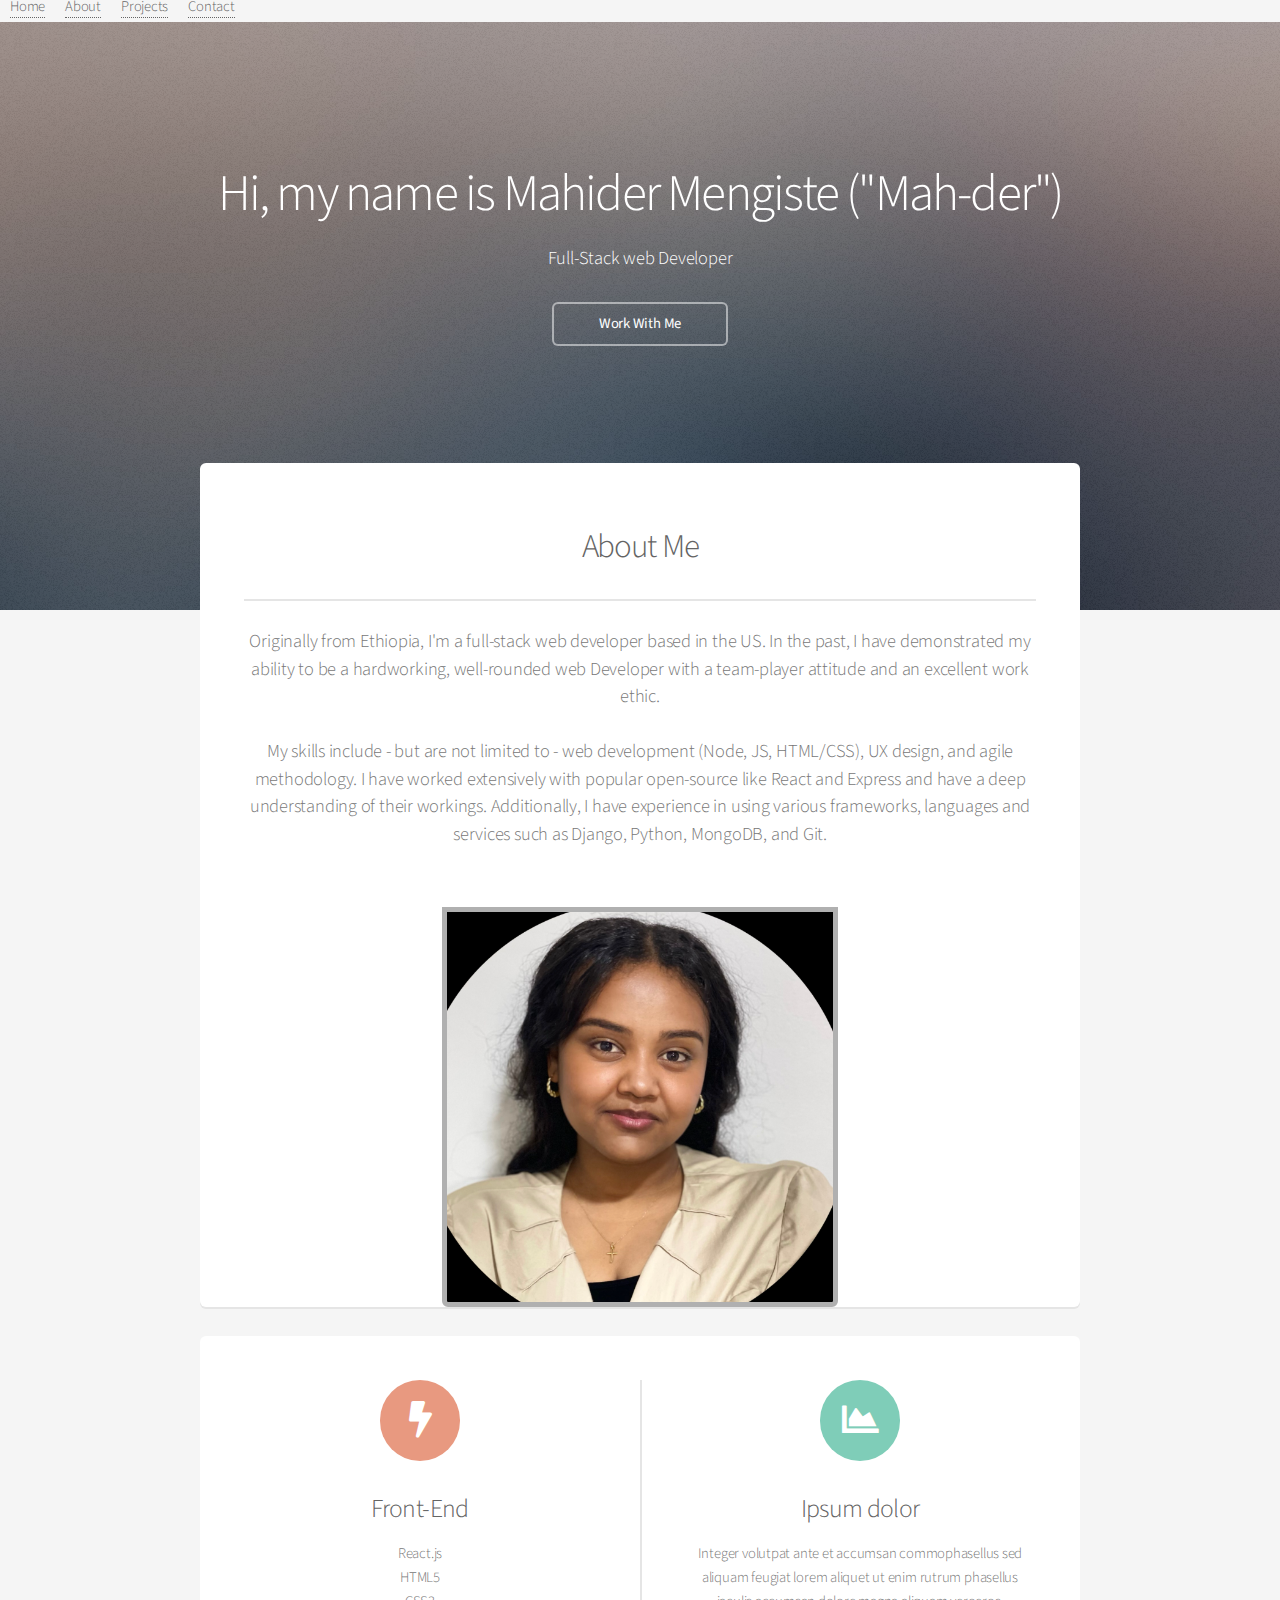
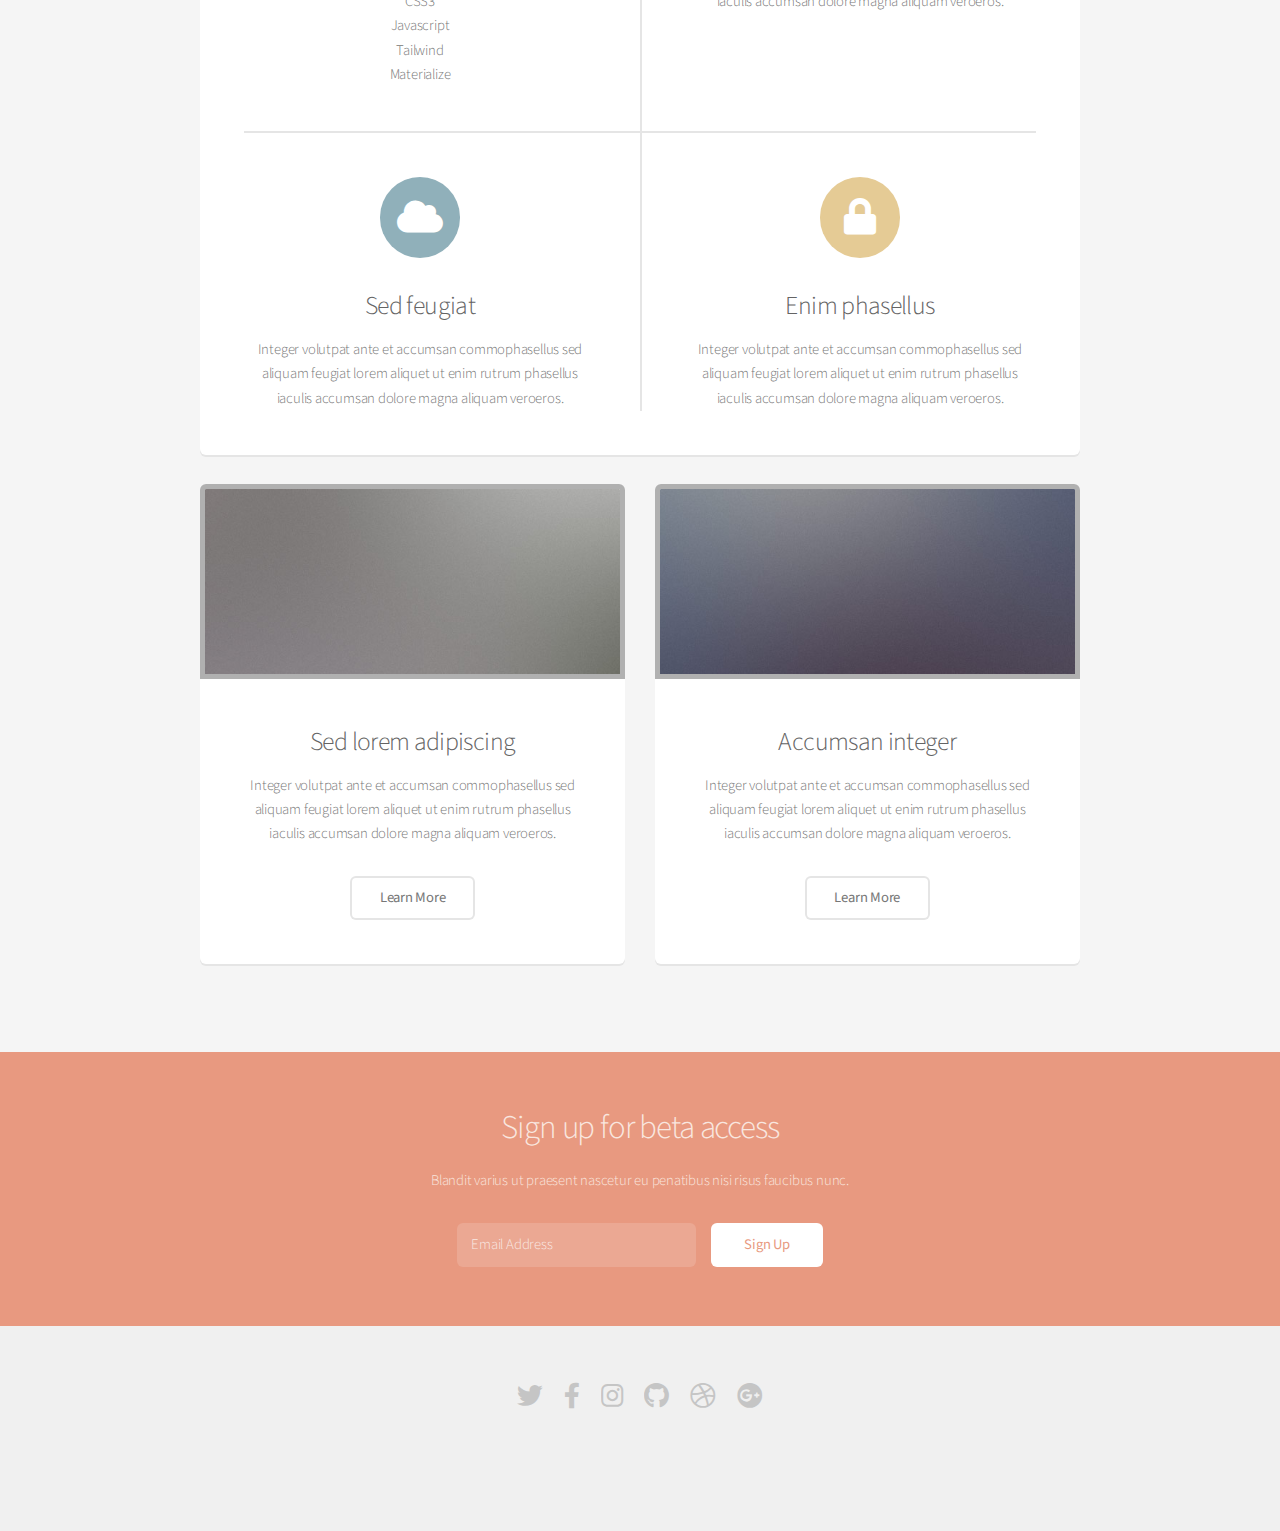
<file: index.html>
<!DOCTYPE HTML>
<html>
	<head>
		<title>Mahider Mengiste | Developer</title>
		<meta charset="utf-8" />
		<meta name="viewport" content="width=device-width, initial-scale=1, user-scalable=no" />
		<link rel="stylesheet" href="assets/css/main.css" />
	</head>
	<body class="landing is-preload">
		<div id="page-wrapper">

			<!-- Header -->
				<header class="header" class="alt">
					<h1><a href="index.html">Home</a></h1>
					<h1><a href="index.html">About</a></h1>
					<h1><a href="index.html">Projects</a></h1>
					<h1><a href="index.html">Contact</a></h1>
					</nav>
				</header>

			<!-- Banner -->
				<section id="banner">
					<h2>Hi, my name is Mahider Mengiste <span>("Mah-der")</span></h2>
					<p>Full-Stack web Developer</p>
						<h1><a href="#" class="button">Work With Me</a></h1>
				</section>

			<!-- Main -->
				<section id="main" class="container">

					<section class="box special">
						<header class="major">
							<h2>About Me</h2>
							<p>Originally from Ethiopia, I'm a full-stack web developer based in the US. In the past, I have demonstrated my ability to be a hardworking, well-rounded web Developer with a team-player attitude and an excellent work ethic. 
								<br />
								<br />
								My skills include - but are not limited to - web development (Node, JS, HTML/CSS), UX design, and agile methodology. I have worked extensively with popular open-source like React and Express and have a deep understanding of their workings. Additionally, I have experience in using various frameworks, languages and services such as Django, Python, MongoDB, and Git.
							</p>
						</header>
						<span class="image featured"><img src="images/Portfolio pic.png" alt="photo of Mahider Mengiste"/></span>
					</section>

					<section class="box special features">
						<div class="features-row">
							<section>
								<span class="icon solid major fa-bolt accent2"></span>
								<h3>Front-End</h3>
								<p>React.js
								<br/>
								HTML5
								<br/>
								CSS3
								<br/>
								Javascript
								<br/>
								Tailwind
								<br>
								Materialize
								</p>
							</section>
							<section>
								<span class="icon solid major fa-chart-area accent3"></span>
								<h3>Ipsum dolor</h3>
								<p>Integer volutpat ante et accumsan commophasellus sed aliquam feugiat lorem aliquet ut enim rutrum phasellus iaculis accumsan dolore magna aliquam veroeros.</p>
							</section>
						</div>
						<div class="features-row">
							<section>
								<span class="icon solid major fa-cloud accent4"></span>
								<h3>Sed feugiat</h3>
								<p>Integer volutpat ante et accumsan commophasellus sed aliquam feugiat lorem aliquet ut enim rutrum phasellus iaculis accumsan dolore magna aliquam veroeros.</p>
							</section>
							<section>
								<span class="icon solid major fa-lock accent5"></span>
								<h3>Enim phasellus</h3>
								<p>Integer volutpat ante et accumsan commophasellus sed aliquam feugiat lorem aliquet ut enim rutrum phasellus iaculis accumsan dolore magna aliquam veroeros.</p>
							</section>
						</div>
					</section>

					<div class="row">
						<div class="col-6 col-12-narrower">

							<section class="box special">
								<span class="image featured"><img src="images/pic02.jpg" alt="" /></span>
								<h3>Sed lorem adipiscing</h3>
								<p>Integer volutpat ante et accumsan commophasellus sed aliquam feugiat lorem aliquet ut enim rutrum phasellus iaculis accumsan dolore magna aliquam veroeros.</p>
								<ul class="actions special">
									<li><a href="#" class="button alt">Learn More</a></li>
								</ul>
							</section>

						</div>
						<div class="col-6 col-12-narrower">

							<section class="box special">
								<span class="image featured"><img src="images/pic03.jpg" alt="" /></span>
								<h3>Accumsan integer</h3>
								<p>Integer volutpat ante et accumsan commophasellus sed aliquam feugiat lorem aliquet ut enim rutrum phasellus iaculis accumsan dolore magna aliquam veroeros.</p>
								<ul class="actions special">
									<li><a href="#" class="button alt">Learn More</a></li>
								</ul>
							</section>

						</div>
					</div>

				</section>

			<!-- CTA -->
				<section id="cta">

					<h2>Sign up for beta access</h2>
					<p>Blandit varius ut praesent nascetur eu penatibus nisi risus faucibus nunc.</p>

					<form>
						<div class="row gtr-50 gtr-uniform">
							<div class="col-8 col-12-mobilep">
								<input type="email" name="email" id="email" placeholder="Email Address" />
							</div>
							<div class="col-4 col-12-mobilep">
								<input type="submit" value="Sign Up" class="fit" />
							</div>
						</div>
					</form>

				</section>

			<!-- Footer -->
				<footer id="footer">
					<ul class="icons">
						<li><a href="#" class="icon brands fa-twitter"><span class="label">Twitter</span></a></li>
						<li><a href="#" class="icon brands fa-facebook-f"><span class="label">Facebook</span></a></li>
						<li><a href="#" class="icon brands fa-instagram"><span class="label">Instagram</span></a></li>
						<li><a href="#" class="icon brands fa-github"><span class="label">Github</span></a></li>
						<li><a href="#" class="icon brands fa-dribbble"><span class="label">Dribbble</span></a></li>
						<li><a href="#" class="icon brands fa-google-plus"><span class="label">Google+</span></a></li>
					</ul>
				</footer>

		</div>

		<!-- Scripts -->
			<script src="assets/js/jquery.min.js"></script>
			<script src="assets/js/jquery.dropotron.min.js"></script>
			<script src="assets/js/jquery.scrollex.min.js"></script>
			<script src="assets/js/browser.min.js"></script>
			<script src="assets/js/breakpoints.min.js"></script>
			<script src="assets/js/util.js"></script>
			<script src="assets/js/main.js"></script>

	</body>
</html>
</file>
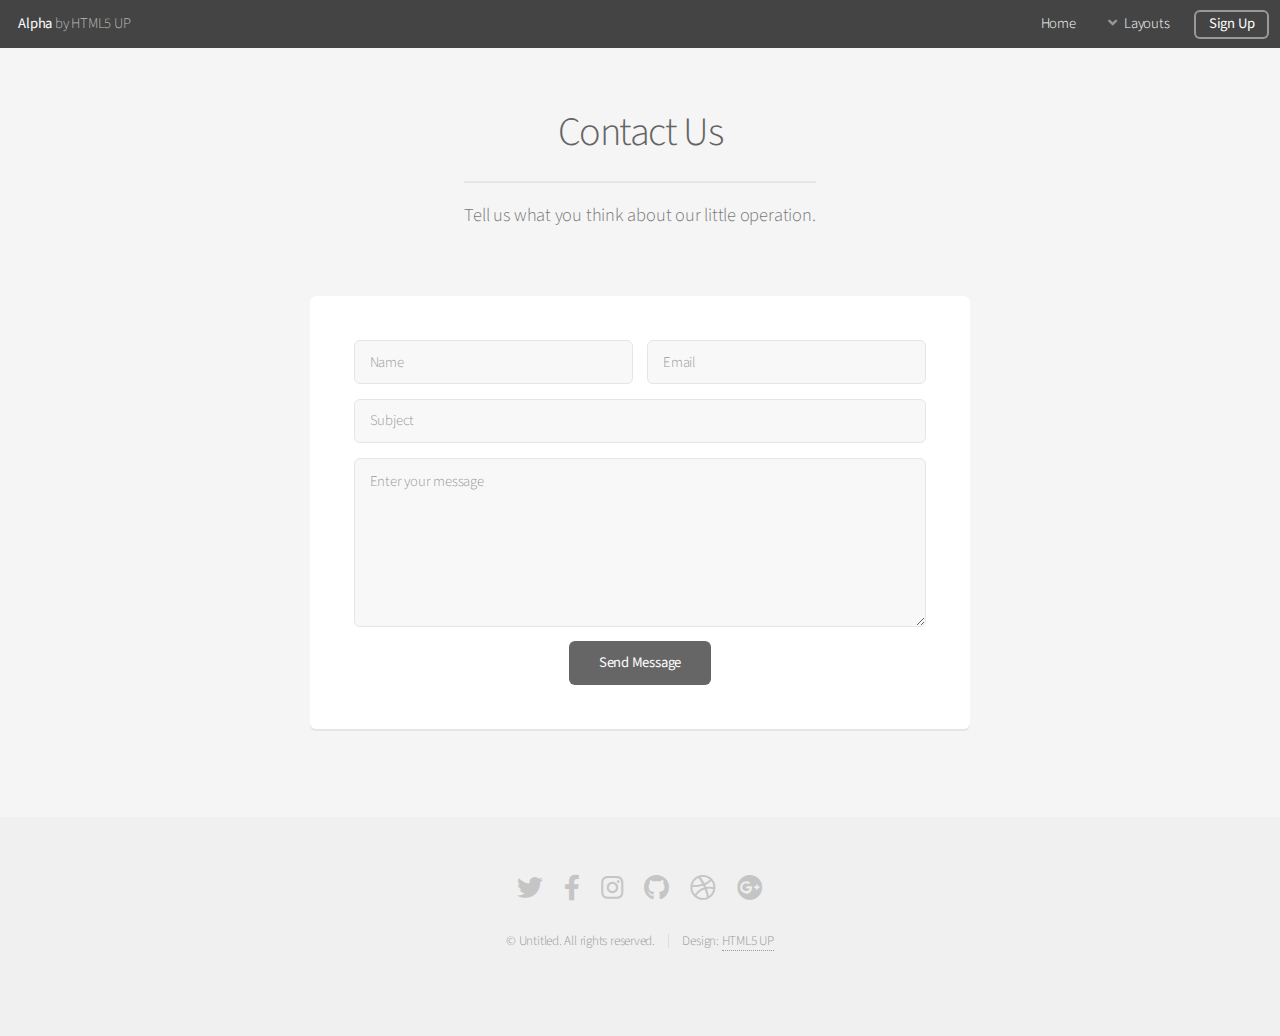
<file: contact.html>
<!DOCTYPE HTML>
<!--
	Mahider Mengiste portfolio
	html5up.net | @ajlkn
	Free for personal and commercial use under the CCA 3.0 license (html5up.net/license)
-->
<html>
	<head>
		<title>Contact - Mahider Mengiste portfolio</title>
		<meta charset="utf-8" />
		<meta name="viewport" content="width=device-width, initial-scale=1, user-scalable=no" />
		<link rel="stylesheet" href="assets/css/main.css" />
	</head>
	<body class="is-preload">
		<div id="page-wrapper">

			<!-- Header -->
				<header id="header">
					<h1><a href="index.html">Alpha</a> by HTML5 UP</h1>
					<nav id="nav">
						<ul>
							<li><a href="index.html">Home</a></li>
							<li>
								<a href="#" class="icon solid fa-angle-down">Layouts</a>
								<ul>
									<li><a href="generic.html">Generic</a></li>
									<li><a href="contact.html">Contact</a></li>
									<li><a href="elements.html">Elements</a></li>
									<li>
										<a href="#">Submenu</a>
										<ul>
											<li><a href="#">Option One</a></li>
											<li><a href="#">Option Two</a></li>
											<li><a href="#">Option Three</a></li>
											<li><a href="#">Option Four</a></li>
										</ul>
									</li>
								</ul>
							</li>
							<li><a href="#" class="button">Sign Up</a></li>
						</ul>
					</nav>
				</header>

			<!-- Main -->
				<section id="main" class="container medium">
					<header>
						<h2>Contact Us</h2>
						<p>Tell us what you think about our little operation.</p>
					</header>
					<div class="box">
						<form method="post" action="#">
							<div class="row gtr-50 gtr-uniform">
								<div class="col-6 col-12-mobilep">
									<input type="text" name="name" id="name" value="" placeholder="Name" />
								</div>
								<div class="col-6 col-12-mobilep">
									<input type="email" name="email" id="email" value="" placeholder="Email" />
								</div>
								<div class="col-12">
									<input type="text" name="subject" id="subject" value="" placeholder="Subject" />
								</div>
								<div class="col-12">
									<textarea name="message" id="message" placeholder="Enter your message" rows="6"></textarea>
								</div>
								<div class="col-12">
									<ul class="actions special">
										<li><input type="submit" value="Send Message" /></li>
									</ul>
								</div>
							</div>
						</form>
					</div>
				</section>

			<!-- Footer -->
				<footer id="footer">
					<ul class="icons">
						<li><a href="#" class="icon brands fa-twitter"><span class="label">Twitter</span></a></li>
						<li><a href="#" class="icon brands fa-facebook-f"><span class="label">Facebook</span></a></li>
						<li><a href="#" class="icon brands fa-instagram"><span class="label">Instagram</span></a></li>
						<li><a href="#" class="icon brands fa-github"><span class="label">Github</span></a></li>
						<li><a href="#" class="icon brands fa-dribbble"><span class="label">Dribbble</span></a></li>
						<li><a href="#" class="icon brands fa-google-plus"><span class="label">Google+</span></a></li>
					</ul>
					<ul class="copyright">
						<li>&copy; Untitled. All rights reserved.</li><li>Design: <a href="http://html5up.net">HTML5 UP</a></li>
					</ul>
				</footer>

		</div>

		<!-- Scripts -->
			<script src="assets/js/jquery.min.js"></script>
			<script src="assets/js/jquery.dropotron.min.js"></script>
			<script src="assets/js/jquery.scrollex.min.js"></script>
			<script src="assets/js/browser.min.js"></script>
			<script src="assets/js/breakpoints.min.js"></script>
			<script src="assets/js/util.js"></script>
			<script src="assets/js/main.js"></script>

	</body>
</html>
</file>
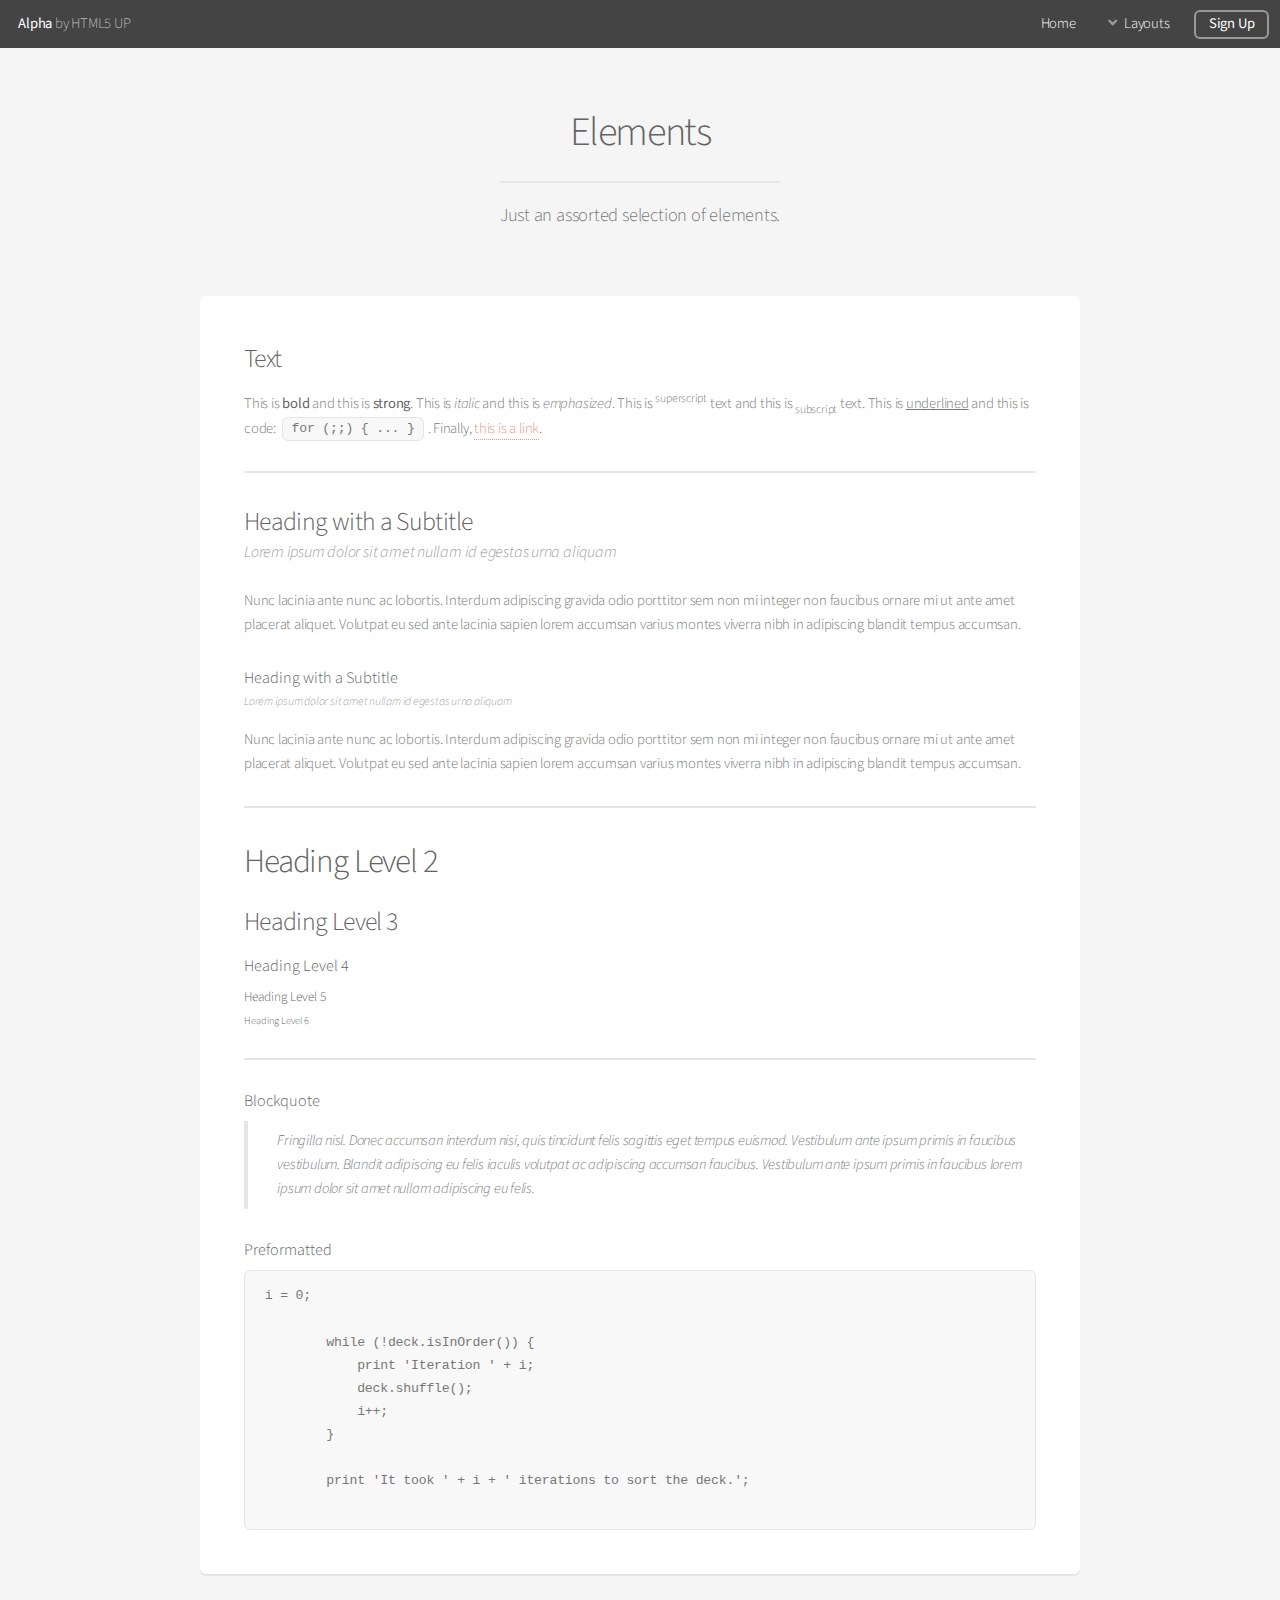
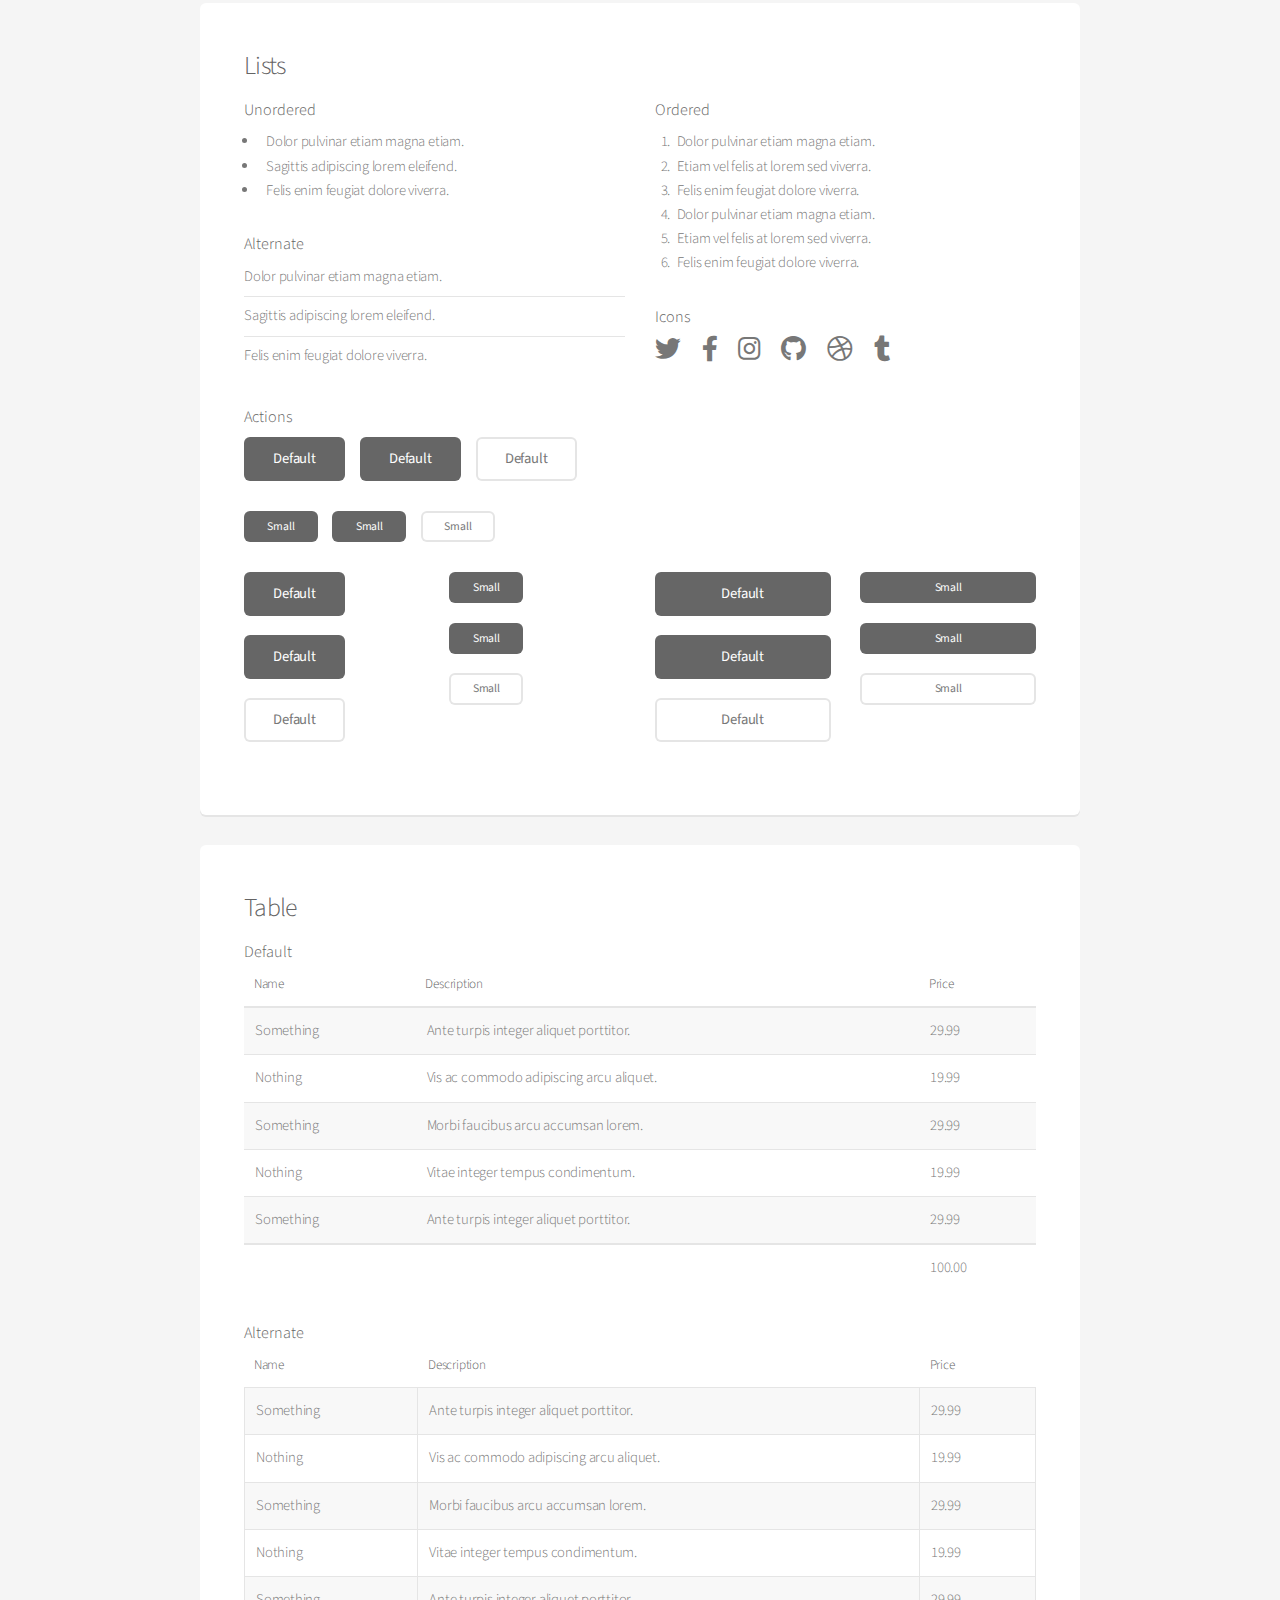
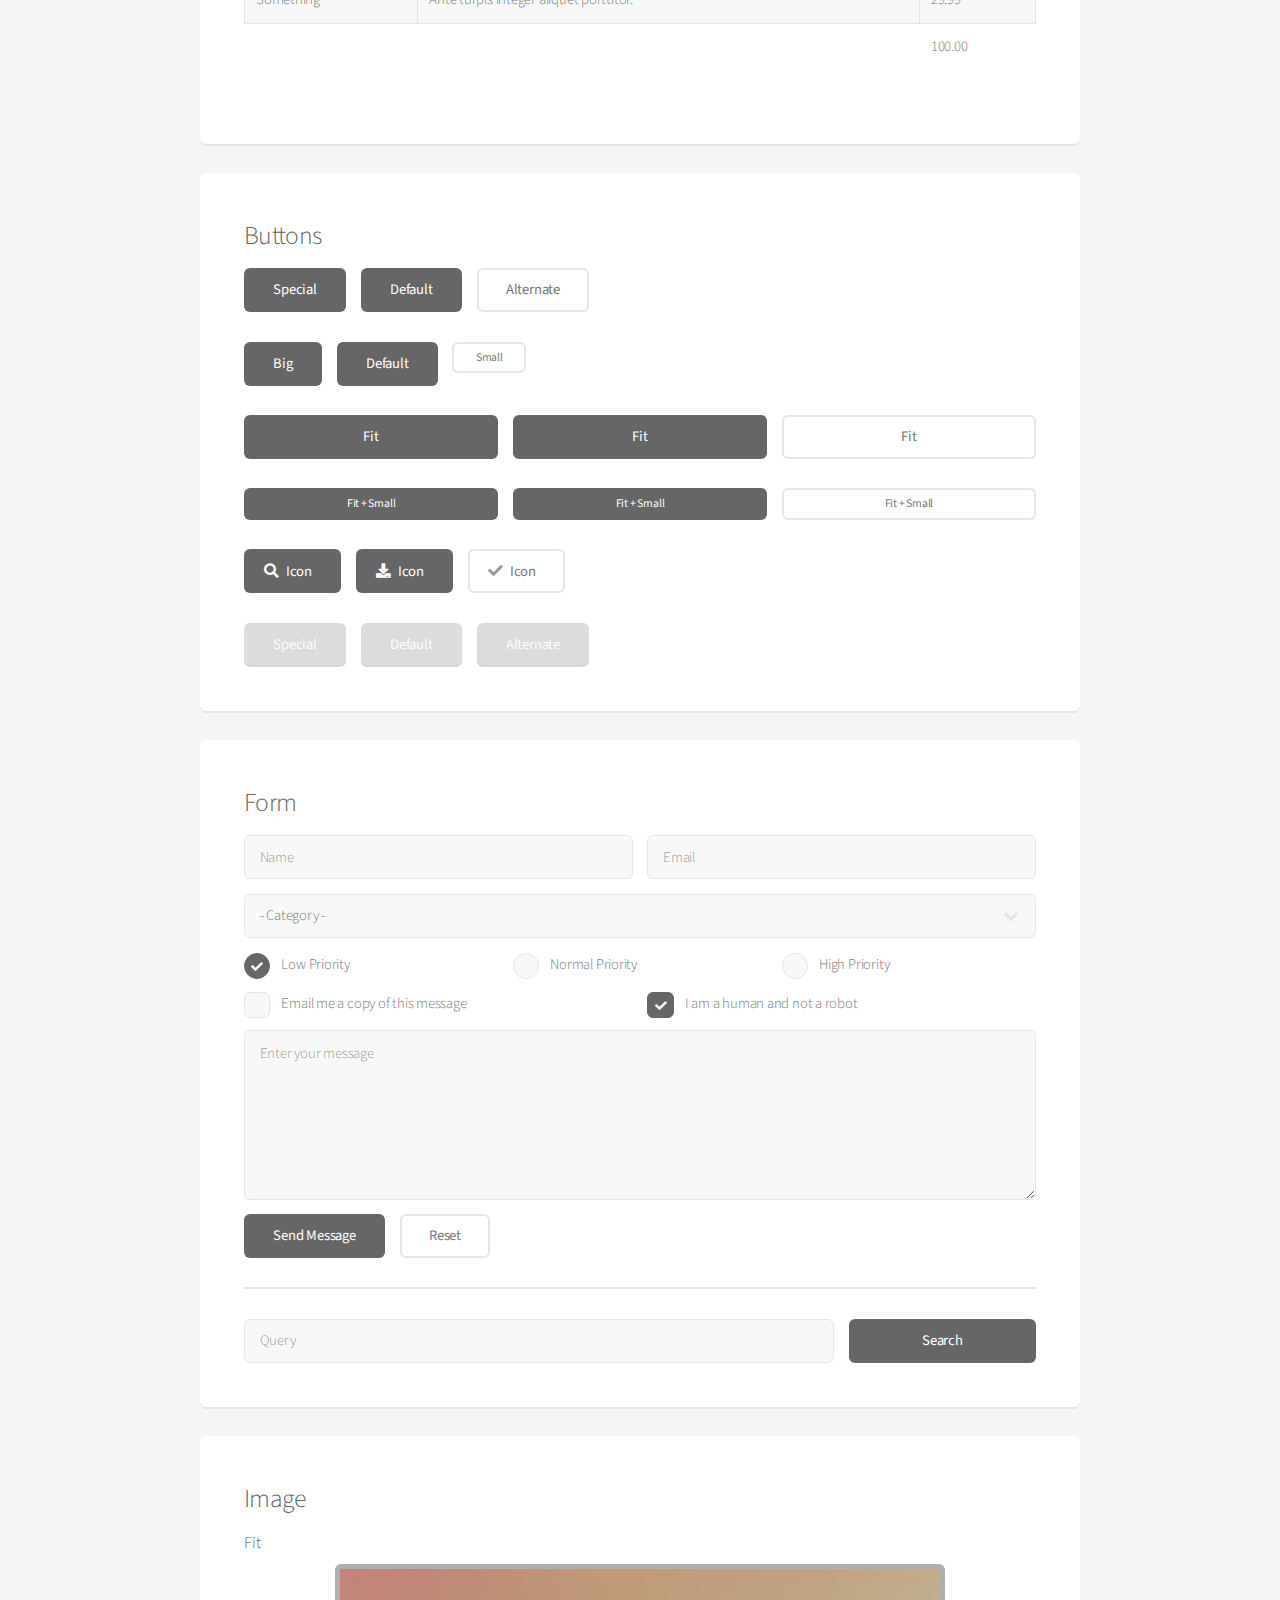
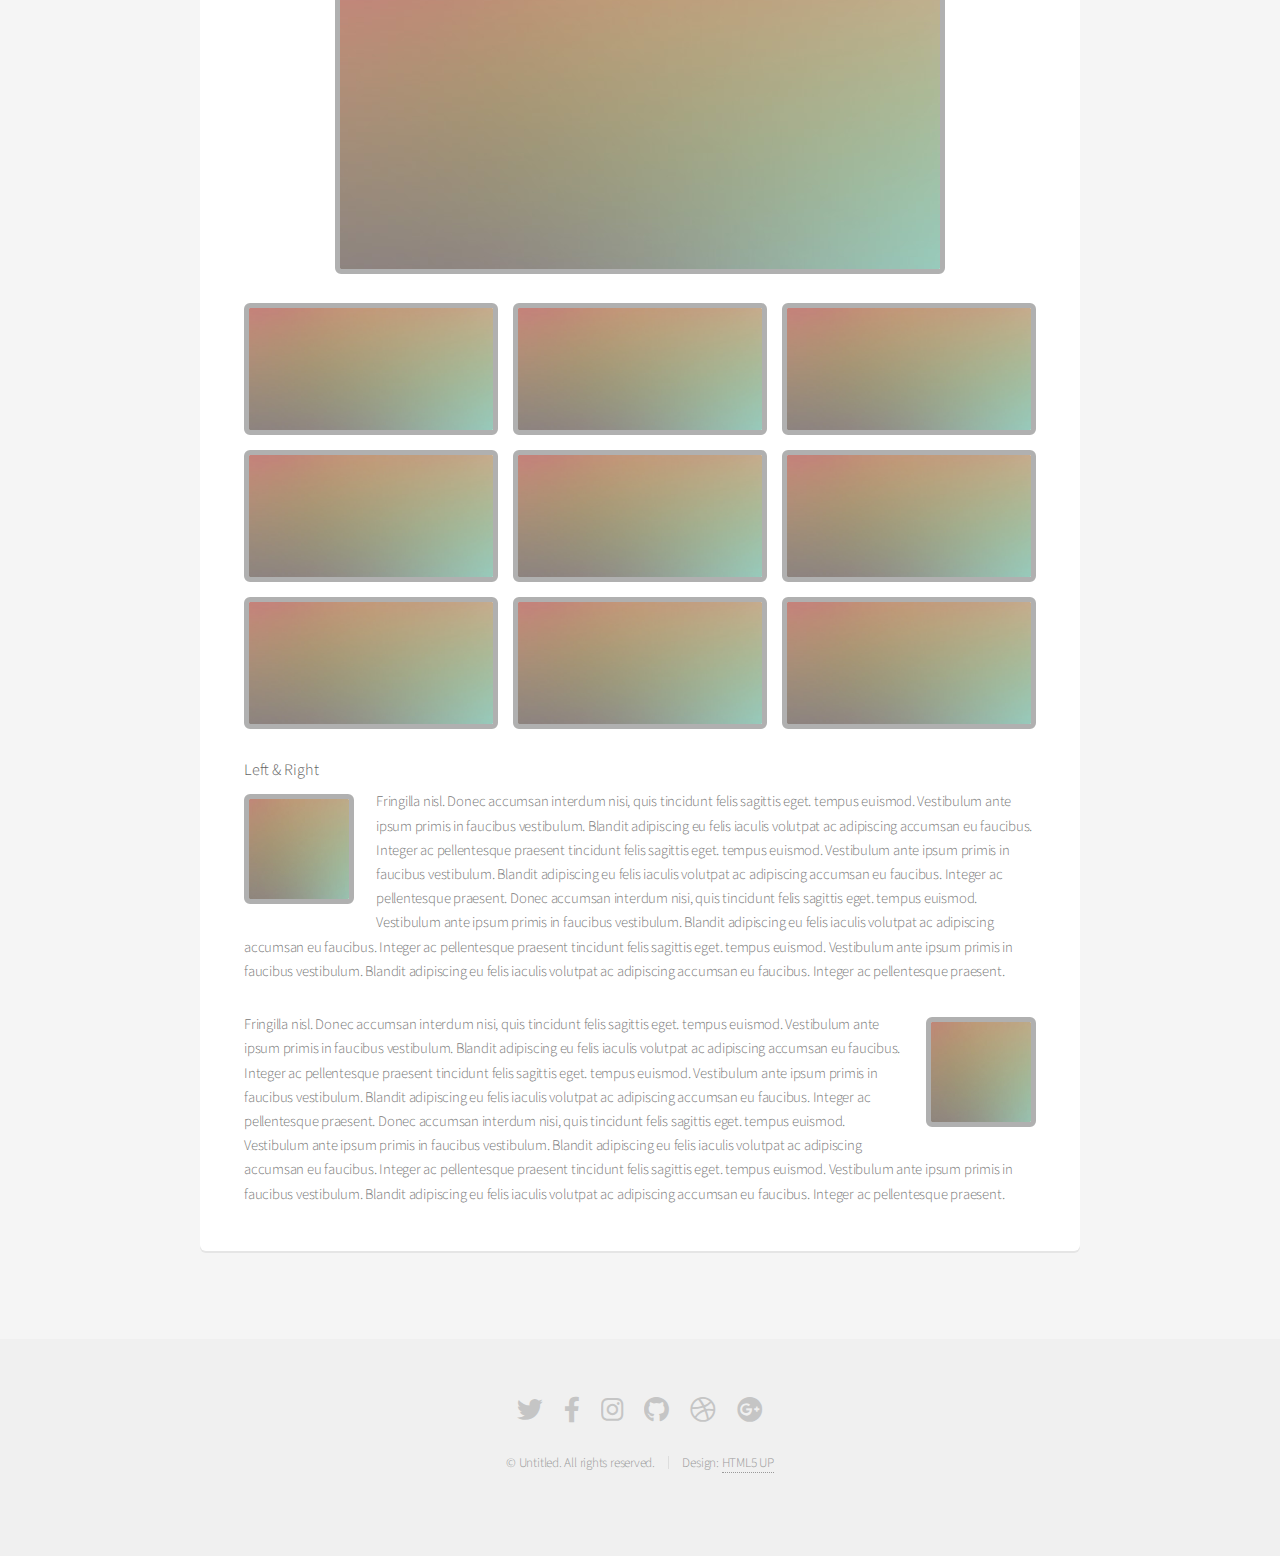
<file: elements.html>
<!DOCTYPE HTML>
<!--
	Mahider Mengiste Portfolio
	html5up.net | @ajlkn
	Free for personal and commercial use under the CCA 3.0 license (html5up.net/license)
-->
<html>
	<head>
		<title>Elements - Mahider Mengiste Portfolio</title>
		<meta charset="utf-8" />
		<meta name="viewport" content="width=device-width, initial-scale=1, user-scalable=no" />
		<link rel="stylesheet" href="assets/css/main.css" />
	</head>
	<body class="is-preload">
		<div id="page-wrapper">

			<!-- Header -->
				<header id="header">
					<h1><a href="index.html">Alpha</a> by HTML5 UP</h1>
					<nav id="nav">
						<ul>
							<li><a href="index.html">Home</a></li>
							<li>
								<a href="#" class="icon solid fa-angle-down">Layouts</a>
								<ul>
									<li><a href="generic.html">Generic</a></li>
									<li><a href="contact.html">Contact</a></li>
									<li><a href="elements.html">Elements</a></li>
									<li>
										<a href="#">Submenu</a>
										<ul>
											<li><a href="#">Option One</a></li>
											<li><a href="#">Option Two</a></li>
											<li><a href="#">Option Three</a></li>
											<li><a href="#">Option Four</a></li>
										</ul>
									</li>
								</ul>
							</li>
							<li><a href="#" class="button">Sign Up</a></li>
						</ul>
					</nav>
				</header>

			<!-- Main -->
				<section id="main" class="container">
					<header>
						<h2>Elements</h2>
						<p>Just an assorted selection of elements.</p>
					</header>
					<div class="row">
						<div class="col-12">

							<!-- Text -->
								<section class="box">
									<h3>Text</h3>
									<p>This is <b>bold</b> and this is <strong>strong</strong>. This is <i>italic</i> and this is <em>emphasized</em>.
									This is <sup>superscript</sup> text and this is <sub>subscript</sub> text.
									This is <u>underlined</u> and this is code: <code>for (;;) { ... }</code>. Finally, <a href="#">this is a link</a>.</p>

									<hr />

									<header>
										<h3>Heading with a Subtitle</h3>
										<p>Lorem ipsum dolor sit amet nullam id egestas urna aliquam</p>
									</header>
									<p>Nunc lacinia ante nunc ac lobortis. Interdum adipiscing gravida odio porttitor sem non mi integer non faucibus ornare mi ut ante amet placerat aliquet. Volutpat eu sed ante lacinia sapien lorem accumsan varius montes viverra nibh in adipiscing blandit tempus accumsan.</p>
									<header>
										<h4>Heading with a Subtitle</h4>
										<p>Lorem ipsum dolor sit amet nullam id egestas urna aliquam</p>
									</header>
									<p>Nunc lacinia ante nunc ac lobortis. Interdum adipiscing gravida odio porttitor sem non mi integer non faucibus ornare mi ut ante amet placerat aliquet. Volutpat eu sed ante lacinia sapien lorem accumsan varius montes viverra nibh in adipiscing blandit tempus accumsan.</p>

									<hr />

									<h2>Heading Level 2</h2>
									<h3>Heading Level 3</h3>
									<h4>Heading Level 4</h4>
									<h5>Heading Level 5</h5>
									<h6>Heading Level 6</h6>

									<hr />

									<h4>Blockquote</h4>
									<blockquote>Fringilla nisl. Donec accumsan interdum nisi, quis tincidunt felis sagittis eget tempus euismod. Vestibulum ante ipsum primis in faucibus vestibulum. Blandit adipiscing eu felis iaculis volutpat ac adipiscing accumsan faucibus. Vestibulum ante ipsum primis in faucibus lorem ipsum dolor sit amet nullam adipiscing eu felis.</blockquote>

									<h4>Preformatted</h4>
									<pre>i = 0;

	while (!deck.isInOrder()) {
	    print 'Iteration ' + i;
	    deck.shuffle();
	    i++;
	}

	print 'It took ' + i + ' iterations to sort the deck.';
	</pre>
								</section>

						</div>
					</div>
					<div class="row">
						<div class="col-12">

							<!-- Lists -->
								<section class="box">
									<h3>Lists</h3>
									<div class="row">
										<div class="col-6 col-12-mobilep">

											<h4>Unordered</h4>
											<ul>
												<li>Dolor pulvinar etiam magna etiam.</li>
												<li>Sagittis adipiscing lorem eleifend.</li>
												<li>Felis enim feugiat dolore viverra.</li>
											</ul>

											<h4>Alternate</h4>
											<ul class="alt">
												<li>Dolor pulvinar etiam magna etiam.</li>
												<li>Sagittis adipiscing lorem eleifend.</li>
												<li>Felis enim feugiat dolore viverra.</li>
											</ul>

										</div>
										<div class="col-6 col-12-mobilep">

											<h4>Ordered</h4>
											<ol>
												<li>Dolor pulvinar etiam magna etiam.</li>
												<li>Etiam vel felis at lorem sed viverra.</li>
												<li>Felis enim feugiat dolore viverra.</li>
												<li>Dolor pulvinar etiam magna etiam.</li>
												<li>Etiam vel felis at lorem sed viverra.</li>
												<li>Felis enim feugiat dolore viverra.</li>
											</ol>

											<h4>Icons</h4>
											<ul class="icons">
												<li><a href="#" class="icon brands fa-twitter"><span class="label">Twitter</span></a></li>
												<li><a href="#" class="icon brands fa-facebook-f"><span class="label">Facebook</span></a></li>
												<li><a href="#" class="icon brands fa-instagram"><span class="label">Instagram</span></a></li>
												<li><a href="#" class="icon brands fa-github"><span class="label">Github</span></a></li>
												<li><a href="#" class="icon brands fa-dribbble"><span class="label">Dribbble</span></a></li>
												<li><a href="#" class="icon brands fa-tumblr"><span class="label">Tumblr</span></a></li>
											</ul>

										</div>
									</div>

									<h4>Actions</h4>
									<ul class="actions">
										<li><a href="#" class="button special">Default</a></li>
										<li><a href="#" class="button">Default</a></li>
										<li><a href="#" class="button alt">Default</a></li>
									</ul>
									<ul class="actions small">
										<li><a href="#" class="button special small">Small</a></li>
										<li><a href="#" class="button small">Small</a></li>
										<li><a href="#" class="button alt small">Small</a></li>
									</ul>
									<div class="row">
										<div class="col-3 col-6-narrower col-12-mobilep">
											<ul class="actions stacked">
												<li><a href="#" class="button special">Default</a></li>
												<li><a href="#" class="button">Default</a></li>
												<li><a href="#" class="button alt">Default</a></li>
											</ul>
										</div>
										<div class="col-3 col-6-narrower col-12-mobilep">
											<ul class="actions stacked">
												<li><a href="#" class="button special small">Small</a></li>
												<li><a href="#" class="button small">Small</a></li>
												<li><a href="#" class="button alt small">Small</a></li>
											</ul>
										</div>
										<div class="col-3 col-6-narrower col-12-mobilep">
											<ul class="actions stacked">
												<li><a href="#" class="button special fit">Default</a></li>
												<li><a href="#" class="button fit">Default</a></li>
												<li><a href="#" class="button alt fit">Default</a></li>
											</ul>
										</div>
										<div class="col-3 col-6-narrower col-12-mobilep">
											<ul class="actions stacked">
												<li><a href="#" class="button special small fit">Small</a></li>
												<li><a href="#" class="button small fit">Small</a></li>
												<li><a href="#" class="button alt small fit">Small</a></li>
											</ul>
										</div>
									</div>
								</section>

						</div>
					</div>
					<div class="row">
						<div class="col-12">

							<!-- Table -->
								<section class="box">
									<h3>Table</h3>

									<h4>Default</h4>
									<div class="table-wrapper">
										<table>
											<thead>
												<tr>
													<th>Name</th>
													<th>Description</th>
													<th>Price</th>
												</tr>
											</thead>
											<tbody>
												<tr>
													<td>Something</td>
													<td>Ante turpis integer aliquet porttitor.</td>
													<td>29.99</td>
												</tr>
												<tr>
													<td>Nothing</td>
													<td>Vis ac commodo adipiscing arcu aliquet.</td>
													<td>19.99</td>
												</tr>
												<tr>
													<td>Something</td>
													<td> Morbi faucibus arcu accumsan lorem.</td>
													<td>29.99</td>
												</tr>
												<tr>
													<td>Nothing</td>
													<td>Vitae integer tempus condimentum.</td>
													<td>19.99</td>
												</tr>
												<tr>
													<td>Something</td>
													<td>Ante turpis integer aliquet porttitor.</td>
													<td>29.99</td>
												</tr>
											</tbody>
											<tfoot>
												<tr>
													<td colspan="2"></td>
													<td>100.00</td>
												</tr>
											</tfoot>
										</table>
									</div>

									<h4>Alternate</h4>
									<div class="table-wrapper">
										<table class="alt">
											<thead>
												<tr>
													<th>Name</th>
													<th>Description</th>
													<th>Price</th>
												</tr>
											</thead>
											<tbody>
												<tr>
													<td>Something</td>
													<td>Ante turpis integer aliquet porttitor.</td>
													<td>29.99</td>
												</tr>
												<tr>
													<td>Nothing</td>
													<td>Vis ac commodo adipiscing arcu aliquet.</td>
													<td>19.99</td>
												</tr>
												<tr>
													<td>Something</td>
													<td> Morbi faucibus arcu accumsan lorem.</td>
													<td>29.99</td>
												</tr>
												<tr>
													<td>Nothing</td>
													<td>Vitae integer tempus condimentum.</td>
													<td>19.99</td>
												</tr>
												<tr>
													<td>Something</td>
													<td>Ante turpis integer aliquet porttitor.</td>
													<td>29.99</td>
												</tr>
											</tbody>
											<tfoot>
												<tr>
													<td colspan="2"></td>
													<td>100.00</td>
												</tr>
											</tfoot>
										</table>
									</div>
								</section>

						</div>
					</div>
					<div class="row">
						<div class="col-12">

							<!-- Buttons -->
								<section class="box">
									<h3>Buttons</h3>
									<ul class="actions">
										<li><a href="#" class="button special">Special</a></li>
										<li><a href="#" class="button">Default</a></li>
										<li><a href="#" class="button alt">Alternate</a></li>
									</ul>
									<ul class="actions">
										<li><a href="#" class="button special big">Big</a></li>
										<li><a href="#" class="button">Default</a></li>
										<li><a href="#" class="button alt small">Small</a></li>
									</ul>
									<ul class="actions fit">
										<li><a href="#" class="button special fit">Fit</a></li>
										<li><a href="#" class="button fit">Fit</a></li>
										<li><a href="#" class="button alt fit">Fit</a></li>
									</ul>
									<ul class="actions fit small">
										<li><a href="#" class="button special fit small">Fit + Small</a></li>
										<li><a href="#" class="button fit small">Fit + Small</a></li>
										<li><a href="#" class="button alt fit small">Fit + Small</a></li>
									</ul>
									<ul class="actions">
										<li><a href="#" class="button special icon solid fa-search">Icon</a></li>
										<li><a href="#" class="button icon solid fa-download">Icon</a></li>
										<li><a href="#" class="button alt icon solid fa-check">Icon</a></li>
									</ul>
									<ul class="actions">
										<li><span class="button special disabled">Special</span></li>
										<li><span class="button disabled">Default</span></li>
										<li><span class="button alt disabled">Alternate</span></li>
									</ul>
								</section>

						</div>
					</div>
					<div class="row">
						<div class="col-12">

							<!-- Form -->
								<section class="box">
									<h3>Form</h3>
									<form method="post" action="#">
										<div class="row gtr-uniform gtr-50">
											<div class="col-6 col-12-mobilep">
												<input type="text" name="name" id="name" value="" placeholder="Name" />
											</div>
											<div class="col-6 col-12-mobilep">
												<input type="email" name="email" id="email" value="" placeholder="Email" />
											</div>
											<div class="col-12">
												<select name="category" id="category">
													<option value="">- Category -</option>
													<option value="1">Manufacturing</option>
													<option value="1">Shipping</option>
													<option value="1">Administration</option>
													<option value="1">Human Resources</option>
												</select>
											</div>
											<div class="col-4 col-12-narrower">
												<input type="radio" id="priority-low" name="priority" checked>
												<label for="priority-low">Low Priority</label>
											</div>
											<div class="col-4 col-12-narrower">
												<input type="radio" id="priority-normal" name="priority">
												<label for="priority-normal">Normal Priority</label>
											</div>
											<div class="col-4 col-12-narrower">
												<input type="radio" id="priority-high" name="priority">
												<label for="priority-high">High Priority</label>
											</div>
											<div class="col-6 col-12-narrower">
												<input type="checkbox" id="copy" name="copy">
												<label for="copy">Email me a copy of this message</label>
											</div>
											<div class="col-6 col-12-narrower">
												<input type="checkbox" id="human" name="human" checked>
												<label for="human">I am a human and not a robot</label>
											</div>
											<div class="col-12">
												<textarea name="message" id="message" placeholder="Enter your message" rows="6"></textarea>
											</div>
											<div class="col-12">
												<ul class="actions">
													<li><input type="submit" value="Send Message" /></li>
													<li><input type="reset" value="Reset" class="alt" /></li>
												</ul>
											</div>
										</div>
									</form>

									<hr />

									<form method="post" action="#">
										<div class="row gtr-uniform gtr-50">
											<div class="col-9 col-12-mobilep">
												<input type="text" name="query" id="query" value="" placeholder="Query" />
											</div>
											<div class="col-3 col-12-mobilep">
												<input type="submit" value="Search" class="fit" />
											</div>
										</div>
									</form>
								</section>

						</div>
					</div>
					<div class="row">
						<div class="col-12">

							<!-- Image -->
								<section class="box">
									<h3>Image</h3>
									<h4>Fit</h4>
									<span class="image fit"><img src="images/pic04.jpg" alt="" /></span>
									<div class="box alt">
										<div class="row gtr-50 gtr-uniform">
											<div class="col-4"><span class="image fit"><img src="images/pic04.jpg" alt="" /></span></div>
											<div class="col-4"><span class="image fit"><img src="images/pic04.jpg" alt="" /></span></div>
											<div class="col-4"><span class="image fit"><img src="images/pic04.jpg" alt="" /></span></div>
											<div class="col-4"><span class="image fit"><img src="images/pic04.jpg" alt="" /></span></div>
											<div class="col-4"><span class="image fit"><img src="images/pic04.jpg" alt="" /></span></div>
											<div class="col-4"><span class="image fit"><img src="images/pic04.jpg" alt="" /></span></div>
											<div class="col-4"><span class="image fit"><img src="images/pic04.jpg" alt="" /></span></div>
											<div class="col-4"><span class="image fit"><img src="images/pic04.jpg" alt="" /></span></div>
											<div class="col-4"><span class="image fit"><img src="images/pic04.jpg" alt="" /></span></div>
										</div>
									</div>

									<h4>Left &amp; Right</h4>
									<p><span class="image left"><img src="images/pic05.jpg" alt="" /></span>Fringilla nisl. Donec accumsan interdum nisi, quis tincidunt felis sagittis eget. tempus euismod. Vestibulum ante ipsum primis in faucibus vestibulum. Blandit adipiscing eu felis iaculis volutpat ac adipiscing accumsan eu faucibus. Integer ac pellentesque praesent tincidunt felis sagittis eget. tempus euismod. Vestibulum ante ipsum primis in faucibus vestibulum. Blandit adipiscing eu felis iaculis volutpat ac adipiscing accumsan eu faucibus. Integer ac pellentesque praesent. Donec accumsan interdum nisi, quis tincidunt felis sagittis eget. tempus euismod. Vestibulum ante ipsum primis in faucibus vestibulum. Blandit adipiscing eu felis iaculis volutpat ac adipiscing accumsan eu faucibus. Integer ac pellentesque praesent tincidunt felis sagittis eget. tempus euismod. Vestibulum ante ipsum primis in faucibus vestibulum. Blandit adipiscing eu felis iaculis volutpat ac adipiscing accumsan eu faucibus. Integer ac pellentesque praesent.</p>
									<p><span class="image right"><img src="images/pic05.jpg" alt="" /></span>Fringilla nisl. Donec accumsan interdum nisi, quis tincidunt felis sagittis eget. tempus euismod. Vestibulum ante ipsum primis in faucibus vestibulum. Blandit adipiscing eu felis iaculis volutpat ac adipiscing accumsan eu faucibus. Integer ac pellentesque praesent tincidunt felis sagittis eget. tempus euismod. Vestibulum ante ipsum primis in faucibus vestibulum. Blandit adipiscing eu felis iaculis volutpat ac adipiscing accumsan eu faucibus. Integer ac pellentesque praesent. Donec accumsan interdum nisi, quis tincidunt felis sagittis eget. tempus euismod. Vestibulum ante ipsum primis in faucibus vestibulum. Blandit adipiscing eu felis iaculis volutpat ac adipiscing accumsan eu faucibus. Integer ac pellentesque praesent tincidunt felis sagittis eget. tempus euismod. Vestibulum ante ipsum primis in faucibus vestibulum. Blandit adipiscing eu felis iaculis volutpat ac adipiscing accumsan eu faucibus. Integer ac pellentesque praesent.</p>
								</section>

						</div>
					</div>
				</section>

			<!-- Footer -->
				<footer id="footer">
					<ul class="icons">
						<li><a href="#" class="icon brands fa-twitter"><span class="label">Twitter</span></a></li>
						<li><a href="#" class="icon brands fa-facebook-f"><span class="label">Facebook</span></a></li>
						<li><a href="#" class="icon brands fa-instagram"><span class="label">Instagram</span></a></li>
						<li><a href="#" class="icon brands fa-github"><span class="label">Github</span></a></li>
						<li><a href="#" class="icon brands fa-dribbble"><span class="label">Dribbble</span></a></li>
						<li><a href="#" class="icon brands fa-google-plus"><span class="label">Google+</span></a></li>
					</ul>
					<ul class="copyright">
						<li>&copy; Untitled. All rights reserved.</li><li>Design: <a href="http://html5up.net">HTML5 UP</a></li>
					</ul>
				</footer>

		</div>

		<!-- Scripts -->
			<script src="assets/js/jquery.min.js"></script>
			<script src="assets/js/jquery.dropotron.min.js"></script>
			<script src="assets/js/jquery.scrollex.min.js"></script>
			<script src="assets/js/browser.min.js"></script>
			<script src="assets/js/breakpoints.min.js"></script>
			<script src="assets/js/util.js"></script>
			<script src="assets/js/main.js"></script>

	</body>
</html>
</file>
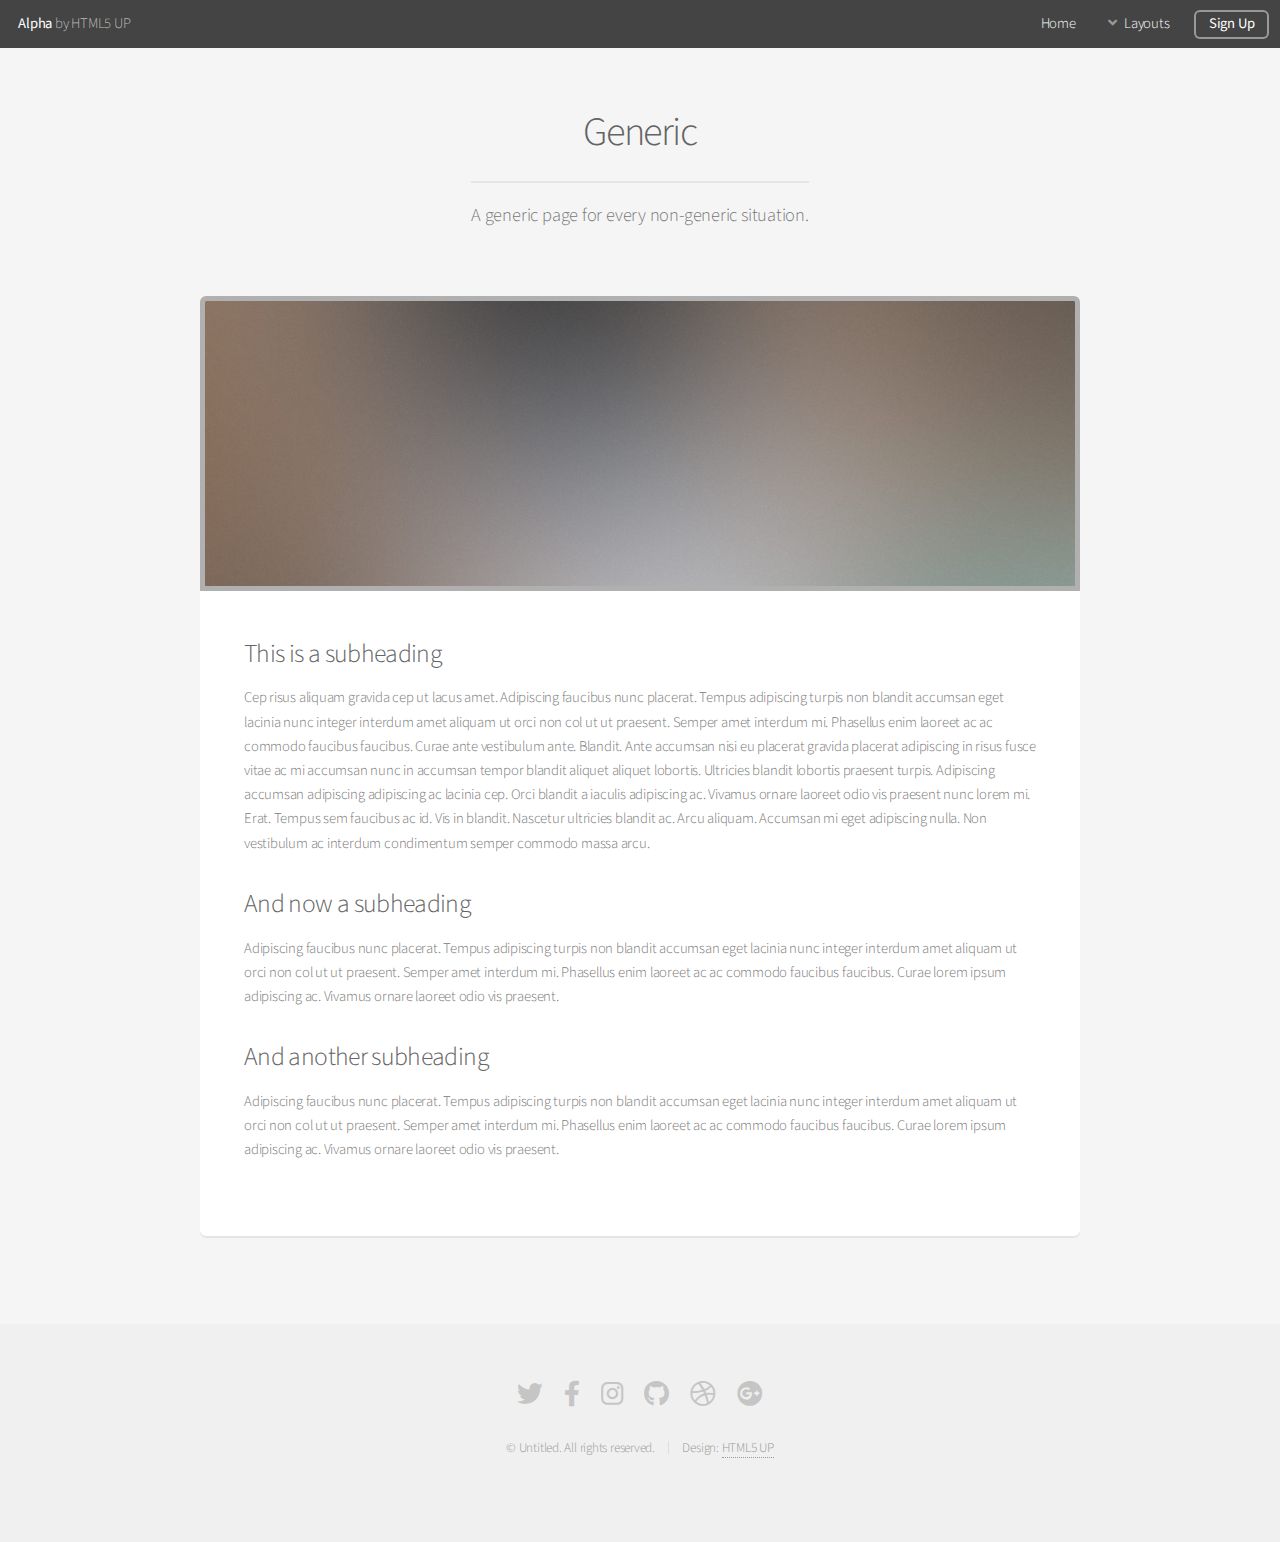
<file: generic.html>
<!DOCTYPE HTML>
<html>
	<head>
		<title>Generic - Mahider Mengiste Portfolio</title>
		<meta charset="utf-8" />
		<meta name="viewport" content="width=device-width, initial-scale=1, user-scalable=no" />
		<link rel="stylesheet" href="assets/css/main.css" />
	</head>
	<body class="is-preload">
		<div id="page-wrapper">

			<!-- Header -->
				<header id="header">
					<h1><a href="index.html">Alpha</a> by HTML5 UP</h1>
					<nav id="nav">
						<ul>
							<li><a href="index.html">Home</a></li>
							<li>
								<a href="#" class="icon solid fa-angle-down">Layouts</a>
								<ul>
									<li><a href="generic.html">Generic</a></li>
									<li><a href="contact.html">Contact</a></li>
									<li><a href="elements.html">Elements</a></li>
									<li>
										<a href="#">Submenu</a>
										<ul>
											<li><a href="#">Option One</a></li>
											<li><a href="#">Option Two</a></li>
											<li><a href="#">Option Three</a></li>
											<li><a href="#">Option Four</a></li>
										</ul>
									</li>
								</ul>
							</li>
							<li><a href="#" class="button">Sign Up</a></li>
						</ul>
					</nav>
				</header>

			<!-- Main -->
				<section id="main" class="container">
					<header>
						<h2>Generic</h2>
						<p>A generic page for every non-generic situation.</p>
					</header>
					<div class="box">
						<span class="image featured"><img src="images/pic01.jpg" alt="" /></span>
						<h3>This is a subheading</h3>
						<p>Cep risus aliquam gravida cep ut lacus amet. Adipiscing faucibus nunc placerat. Tempus adipiscing turpis non blandit accumsan eget lacinia nunc integer interdum amet aliquam ut orci non col ut ut praesent. Semper amet interdum mi. Phasellus enim laoreet ac ac commodo faucibus faucibus. Curae ante vestibulum ante. Blandit. Ante accumsan nisi eu placerat gravida placerat adipiscing in risus fusce vitae ac mi accumsan nunc in accumsan tempor blandit aliquet aliquet lobortis. Ultricies blandit lobortis praesent turpis. Adipiscing accumsan adipiscing adipiscing ac lacinia cep. Orci blandit a iaculis adipiscing ac. Vivamus ornare laoreet odio vis praesent nunc lorem mi. Erat. Tempus sem faucibus ac id. Vis in blandit. Nascetur ultricies blandit ac. Arcu aliquam. Accumsan mi eget adipiscing nulla. Non vestibulum ac interdum condimentum semper commodo massa arcu.</p>
						<div class="row">
							<div class="row-6 row-12-mobilep">
								<h3>And now a subheading</h3>
								<p>Adipiscing faucibus nunc placerat. Tempus adipiscing turpis non blandit accumsan eget lacinia nunc integer interdum amet aliquam ut orci non col ut ut praesent. Semper amet interdum mi. Phasellus enim laoreet ac ac commodo faucibus faucibus. Curae lorem ipsum adipiscing ac. Vivamus ornare laoreet odio vis praesent.</p>
							</div>
							<div class="row-6 row-12-mobilep">
								<h3>And another subheading</h3>
								<p>Adipiscing faucibus nunc placerat. Tempus adipiscing turpis non blandit accumsan eget lacinia nunc integer interdum amet aliquam ut orci non col ut ut praesent. Semper amet interdum mi. Phasellus enim laoreet ac ac commodo faucibus faucibus. Curae lorem ipsum adipiscing ac. Vivamus ornare laoreet odio vis praesent.</p>
							</div>
						</div>
					</div>
				</section>

			<!-- Footer -->
				<footer id="footer">
					<ul class="icons">
						<li><a href="#" class="icon brands fa-twitter"><span class="label">Twitter</span></a></li>
						<li><a href="#" class="icon brands fa-facebook-f"><span class="label">Facebook</span></a></li>
						<li><a href="#" class="icon brands fa-instagram"><span class="label">Instagram</span></a></li>
						<li><a href="#" class="icon brands fa-github"><span class="label">Github</span></a></li>
						<li><a href="#" class="icon brands fa-dribbble"><span class="label">Dribbble</span></a></li>
						<li><a href="#" class="icon brands fa-google-plus"><span class="label">Google+</span></a></li>
					</ul>
					<ul class="copyright">
						<li>&copy; Untitled. All rights reserved.</li><li>Design: <a href="http://html5up.net">HTML5 UP</a></li>
					</ul>
				</footer>

		</div>

		<!-- Scripts -->
			<script src="assets/js/jquery.min.js"></script>
			<script src="assets/js/jquery.dropotron.min.js"></script>
			<script src="assets/js/jquery.scrollex.min.js"></script>
			<script src="assets/js/browser.min.js"></script>
			<script src="assets/js/breakpoints.min.js"></script>
			<script src="assets/js/util.js"></script>
			<script src="assets/js/main.js"></script>

	</body>
</html>
</file>
<file: assets/css/main.css>
@import url("fontawesome-all.min.css");
@import url("https://fonts.googleapis.com/css?family=Source+Sans+Pro:300,400,300italic,400italic");

	html, body, div, span, applet, object,
	iframe, h1, h2, h3, h4, h5, h6, p, blockquote,
	pre, a, abbr, acronym, address, big, cite,
	code, del, dfn, em, img, ins, kbd, q, s, samp,
	small, strike, strong, sub, sup, tt, var, b,
	u, i, center, dl, dt, dd, ol, ul, li, fieldset,
	form, label, legend, table, caption, tbody,
	tfoot, thead, tr, th, td, article, aside,
	canvas, details, embed, figure, figcaption,
	footer, header, hgroup, menu, nav, output, ruby,
	section, summary, time, mark, audio, video {
		margin: 0;
		padding: 0;
		border: 0;
		font-size: 100%;
		font: inherit;
		vertical-align: baseline;
	}

	article, aside, details, figcaption, figure,
	footer, header, hgroup, menu, nav, section {
		display: block;
	}

	body {
		line-height: 1;
	}

	ol, ul {
		list-style: none;
	}

	blockquote, q {
		quotes: none;
	}

		blockquote:before, blockquote:after, q:before, q:after {
			content: '';
			content: none;
		}

	table {
		border-collapse: collapse;
		border-spacing: 0;
	}

	body {
		-webkit-text-size-adjust: none;
	}

	mark {
		background-color: transparent;
		color: inherit;
	}

	input::-moz-focus-inner {
		border: 0;
		padding: 0;
	}

	input, select, textarea {
		-moz-appearance: none;
		-webkit-appearance: none;
		-ms-appearance: none;
		appearance: none;
	}

/* Basic */

	@-ms-viewport {
		width: device-width;
	}

	body {
		-ms-overflow-style: scrollbar;
	}

	@media screen and (max-width: 480px) {

		html, body {
			min-width: 320px;
		}

	}

	html {
		box-sizing: border-box;
	}

	*, *:before, *:after {
		box-sizing: inherit;
	}

	body {
		background: #f5f5f5;
	}

	body, input, select, textarea {
		color: #777;
		font-family: "Source Sans Pro", sans-serif;
		font-size: 16pt;
		font-weight: 300;
		line-height: 1.65em;
		letter-spacing: -0.015em;
	}

	a {
		-moz-transition: color 0.2s ease-in-out, border-bottom-color 0.2s ease-in-out;
		-webkit-transition: color 0.2s ease-in-out, border-bottom-color 0.2s ease-in-out;
		-ms-transition: color 0.2s ease-in-out, border-bottom-color 0.2s ease-in-out;
		transition: color 0.2s ease-in-out, border-bottom-color 0.2s ease-in-out;
		border-bottom: dotted 1px;
		color: #e89980;
		text-decoration: none;
	}

		a:hover {
			border-bottom-color: transparent;
		}

	strong, b {
		color: #646464;
		font-weight: 400;
	}

	em, i {
		font-style: italic;
	}

	p {
		margin: 0 0 2em 0;
	}

	h1, h2, h3, h4, h5, h6 {
		color: #646464;
		font-weight: 300;
		line-height: 1em;
		margin: 0 0 0.5em 0;
	}

		h1 a, h2 a, h3 a, h4 a, h5 a, h6 a {
			color: inherit;
			text-decoration: none;
		}

	h2 {
		font-size: 2.25em;
		line-height: 1.5em;
		letter-spacing: -0.035em;
	}

	h3 {
		font-size: 1.75em;
		line-height: 1.5em;
		letter-spacing: -0.025em;
	}

	h4 {
		font-size: 1.1em;
		line-height: 1.5em;
		letter-spacing: 0;
	}

	h5 {
		font-size: 0.9em;
		line-height: 1.5em;
		letter-spacing: 0;
	}

	h6 {
		font-size: 0.7em;
		line-height: 1.5em;
		letter-spacing: 0;
	}

	sub {
		font-size: 0.8em;
		position: relative;
		top: 0.5em;
	}

	sup {
		font-size: 0.8em;
		position: relative;
		top: -0.5em;
	}

	hr {
		border: 0;
		border-bottom: solid 2px #e5e5e5;
		margin: 2em 0;
	}

		hr.major {
			margin: 3em 0;
		}

	blockquote {
		border-left: solid 4px #e5e5e5;
		font-style: italic;
		margin: 0 0 2em 0;
		padding: 0.5em 0 0.5em 2em;
	}

	pre {
		-webkit-overflow-scrolling: touch;
		background: #f8f8f8;
		border-radius: 6px;
		border: solid 1px #e5e5e5;
		font-family: monospace;
		font-size: 0.9em;
		line-height: 1.75em;
		margin: 0 0 2em 0;
		overflow-x: auto;
		padding: 1em 1.5em;
	}

	code {
		background: #f8f8f8;
		border-radius: 6px;
		border: solid 1px #e5e5e5;
		font-family: monospace;
		font-size: 0.9em;
		margin: 0 0.25em;
		padding: 0.25em 0.65em;
	}

	.align-left {
		text-align: left;
	}

	.align-center {
		text-align: center;
	}

	.align-right {
		text-align: right;
	}

/* Row */

	.row {
		display: flex;
		flex-wrap: wrap;
		box-sizing: border-box;
		align-items: stretch;
	}

		.row > * {
			box-sizing: border-box;
		}

		.row.gtr-uniform > * > :last-child {
			margin-bottom: 0;
		}

		.row.aln-left {
			justify-content: flex-start;
		}

		.row.aln-center {
			justify-content: center;
		}

		.row.aln-right {
			justify-content: flex-end;
		}

		.row.aln-top {
			align-items: flex-start;
		}

		.row.aln-middle {
			align-items: center;
		}

		.row.aln-bottom {
			align-items: flex-end;
		}

		.row > .imp {
			order: -1;
		}

		.row > .col-1 {
			width: 8.33333%;
		}

		.row > .off-1 {
			margin-left: 8.33333%;
		}

		.row > .col-2 {
			width: 16.66667%;
		}

		.row > .off-2 {
			margin-left: 16.66667%;
		}

		.row > .col-3 {
			width: 25%;
		}

		.row > .off-3 {
			margin-left: 25%;
		}

		.row > .col-4 {
			width: 33.33333%;
		}

		.row > .off-4 {
			margin-left: 33.33333%;
		}

		.row > .col-5 {
			width: 41.66667%;
		}

		.row > .off-5 {
			margin-left: 41.66667%;
		}

		.row > .col-6 {
			width: 50%;
		}

		.row > .off-6 {
			margin-left: 50%;
		}

		.row > .col-7 {
			width: 58.33333%;
		}

		.row > .off-7 {
			margin-left: 58.33333%;
		}

		.row > .col-8 {
			width: 66.66667%;
		}

		.row > .off-8 {
			margin-left: 66.66667%;
		}

		.row > .col-9 {
			width: 75%;
		}

		.row > .off-9 {
			margin-left: 75%;
		}

		.row > .col-10 {
			width: 83.33333%;
		}

		.row > .off-10 {
			margin-left: 83.33333%;
		}

		.row > .col-11 {
			width: 91.66667%;
		}

		.row > .off-11 {
			margin-left: 91.66667%;
		}

		.row > .col-12 {
			width: 100%;
		}

		.row > .off-12 {
			margin-left: 100%;
		}

		.row.gtr-0 {
			margin-top: 0;
			margin-left: 0em;
		}

			.row.gtr-0 > * {
				padding: 0 0 0 0em;
			}

			.row.gtr-0.gtr-uniform {
				margin-top: 0em;
			}

				.row.gtr-0.gtr-uniform > * {
					padding-top: 0em;
				}

		.row.gtr-25 {
			margin-top: 0;
			margin-left: -0.5em;
		}

			.row.gtr-25 > * {
				padding: 0 0 0 0.5em;
			}

			.row.gtr-25.gtr-uniform {
				margin-top: -0.5em;
			}

				.row.gtr-25.gtr-uniform > * {
					padding-top: 0.5em;
				}

		.row.gtr-50 {
			margin-top: 0;
			margin-left: -1em;
		}

			.row.gtr-50 > * {
				padding: 0 0 0 1em;
			}

			.row.gtr-50.gtr-uniform {
				margin-top: -1em;
			}

				.row.gtr-50.gtr-uniform > * {
					padding-top: 1em;
				}

		.row {
			margin-top: 0;
			margin-left: -2em;
		}

			.row > * {
				padding: 0 0 0 2em;
			}

			.row.gtr-uniform {
				margin-top: -2em;
			}

				.row.gtr-uniform > * {
					padding-top: 2em;
				}

		.row.gtr-150 {
			margin-top: 0;
			margin-left: -3em;
		}

			.row.gtr-150 > * {
				padding: 0 0 0 3em;
			}

			.row.gtr-150.gtr-uniform {
				margin-top: -3em;
			}

				.row.gtr-150.gtr-uniform > * {
					padding-top: 3em;
				}

		.row.gtr-200 {
			margin-top: 0;
			margin-left: -4em;
		}

			.row.gtr-200 > * {
				padding: 0 0 0 4em;
			}

			.row.gtr-200.gtr-uniform {
				margin-top: -4em;
			}

				.row.gtr-200.gtr-uniform > * {
					padding-top: 4em;
				}

		@media screen and (max-width: 1680px) {

			.row {
				display: flex;
				flex-wrap: wrap;
				box-sizing: border-box;
				align-items: stretch;
			}

				.row > * {
					box-sizing: border-box;
				}

				.row.gtr-uniform > * > :last-child {
					margin-bottom: 0;
				}

				.row.aln-left {
					justify-content: flex-start;
				}

				.row.aln-center {
					justify-content: center;
				}

				.row.aln-right {
					justify-content: flex-end;
				}

				.row.aln-top {
					align-items: flex-start;
				}

				.row.aln-middle {
					align-items: center;
				}

				.row.aln-bottom {
					align-items: flex-end;
				}

				.row > .imp-wide {
					order: -1;
				}

				.row > .col-1-wide {
					width: 8.33333%;
				}

				.row > .off-1-wide {
					margin-left: 8.33333%;
				}

				.row > .col-2-wide {
					width: 16.66667%;
				}

				.row > .off-2-wide {
					margin-left: 16.66667%;
				}

				.row > .col-3-wide {
					width: 25%;
				}

				.row > .off-3-wide {
					margin-left: 25%;
				}

				.row > .col-4-wide {
					width: 33.33333%;
				}

				.row > .off-4-wide {
					margin-left: 33.33333%;
				}

				.row > .col-5-wide {
					width: 41.66667%;
				}

				.row > .off-5-wide {
					margin-left: 41.66667%;
				}

				.row > .col-6-wide {
					width: 50%;
				}

				.row > .off-6-wide {
					margin-left: 50%;
				}

				.row > .col-7-wide {
					width: 58.33333%;
				}

				.row > .off-7-wide {
					margin-left: 58.33333%;
				}

				.row > .col-8-wide {
					width: 66.66667%;
				}

				.row > .off-8-wide {
					margin-left: 66.66667%;
				}

				.row > .col-9-wide {
					width: 75%;
				}

				.row > .off-9-wide {
					margin-left: 75%;
				}

				.row > .col-10-wide {
					width: 83.33333%;
				}

				.row > .off-10-wide {
					margin-left: 83.33333%;
				}

				.row > .col-11-wide {
					width: 91.66667%;
				}

				.row > .off-11-wide {
					margin-left: 91.66667%;
				}

				.row > .col-12-wide {
					width: 100%;
				}

				.row > .off-12-wide {
					margin-left: 100%;
				}

				.row.gtr-0 {
					margin-top: 0;
					margin-left: 0em;
				}

					.row.gtr-0 > * {
						padding: 0 0 0 0em;
					}

					.row.gtr-0.gtr-uniform {
						margin-top: 0em;
					}

						.row.gtr-0.gtr-uniform > * {
							padding-top: 0em;
						}

				.row.gtr-25 {
					margin-top: 0;
					margin-left: -0.5em;
				}

					.row.gtr-25 > * {
						padding: 0 0 0 0.5em;
					}

					.row.gtr-25.gtr-uniform {
						margin-top: -0.5em;
					}

						.row.gtr-25.gtr-uniform > * {
							padding-top: 0.5em;
						}

				.row.gtr-50 {
					margin-top: 0;
					margin-left: -1em;
				}

					.row.gtr-50 > * {
						padding: 0 0 0 1em;
					}

					.row.gtr-50.gtr-uniform {
						margin-top: -1em;
					}

						.row.gtr-50.gtr-uniform > * {
							padding-top: 1em;
						}

				.row {
					margin-top: 0;
					margin-left: -2em;
				}

					.row > * {
						padding: 0 0 0 2em;
					}

					.row.gtr-uniform {
						margin-top: -2em;
					}

						.row.gtr-uniform > * {
							padding-top: 2em;
						}

				.row.gtr-150 {
					margin-top: 0;
					margin-left: -3em;
				}

					.row.gtr-150 > * {
						padding: 0 0 0 3em;
					}

					.row.gtr-150.gtr-uniform {
						margin-top: -3em;
					}

						.row.gtr-150.gtr-uniform > * {
							padding-top: 3em;
						}

				.row.gtr-200 {
					margin-top: 0;
					margin-left: -4em;
				}

					.row.gtr-200 > * {
						padding: 0 0 0 4em;
					}

					.row.gtr-200.gtr-uniform {
						margin-top: -4em;
					}

						.row.gtr-200.gtr-uniform > * {
							padding-top: 4em;
						}

		}

		@media screen and (max-width: 1280px) {

			.row {
				display: flex;
				flex-wrap: wrap;
				box-sizing: border-box;
				align-items: stretch;
			}

				.row > * {
					box-sizing: border-box;
				}

				.row.gtr-uniform > * > :last-child {
					margin-bottom: 0;
				}

				.row.aln-left {
					justify-content: flex-start;
				}

				.row.aln-center {
					justify-content: center;
				}

				.row.aln-right {
					justify-content: flex-end;
				}

				.row.aln-top {
					align-items: flex-start;
				}

				.row.aln-middle {
					align-items: center;
				}

				.row.aln-bottom {
					align-items: flex-end;
				}

				.row > .imp-normal {
					order: -1;
				}

				.row > .col-1-normal {
					width: 8.33333%;
				}

				.row > .off-1-normal {
					margin-left: 8.33333%;
				}

				.row > .col-2-normal {
					width: 16.66667%;
				}

				.row > .off-2-normal {
					margin-left: 16.66667%;
				}

				.row > .col-3-normal {
					width: 25%;
				}

				.row > .off-3-normal {
					margin-left: 25%;
				}

				.row > .col-4-normal {
					width: 33.33333%;
				}

				.row > .off-4-normal {
					margin-left: 33.33333%;
				}

				.row > .col-5-normal {
					width: 41.66667%;
				}

				.row > .off-5-normal {
					margin-left: 41.66667%;
				}

				.row > .col-6-normal {
					width: 50%;
				}

				.row > .off-6-normal {
					margin-left: 50%;
				}

				.row > .col-7-normal {
					width: 58.33333%;
				}

				.row > .off-7-normal {
					margin-left: 58.33333%;
				}

				.row > .col-8-normal {
					width: 66.66667%;
				}

				.row > .off-8-normal {
					margin-left: 66.66667%;
				}

				.row > .col-9-normal {
					width: 75%;
				}

				.row > .off-9-normal {
					margin-left: 75%;
				}

				.row > .col-10-normal {
					width: 83.33333%;
				}

				.row > .off-10-normal {
					margin-left: 83.33333%;
				}

				.row > .col-11-normal {
					width: 91.66667%;
				}

				.row > .off-11-normal {
					margin-left: 91.66667%;
				}

				.row > .col-12-normal {
					width: 100%;
				}

				.row > .off-12-normal {
					margin-left: 100%;
				}

				.row.gtr-0 {
					margin-top: 0;
					margin-left: 0em;
				}

					.row.gtr-0 > * {
						padding: 0 0 0 0em;
					}

					.row.gtr-0.gtr-uniform {
						margin-top: 0em;
					}

						.row.gtr-0.gtr-uniform > * {
							padding-top: 0em;
						}

				.row.gtr-25 {
					margin-top: 0;
					margin-left: -0.5em;
				}

					.row.gtr-25 > * {
						padding: 0 0 0 0.5em;
					}

					.row.gtr-25.gtr-uniform {
						margin-top: -0.5em;
					}

						.row.gtr-25.gtr-uniform > * {
							padding-top: 0.5em;
						}

				.row.gtr-50 {
					margin-top: 0;
					margin-left: -1em;
				}

					.row.gtr-50 > * {
						padding: 0 0 0 1em;
					}

					.row.gtr-50.gtr-uniform {
						margin-top: -1em;
					}

						.row.gtr-50.gtr-uniform > * {
							padding-top: 1em;
						}

				.row {
					margin-top: 0;
					margin-left: -2em;
				}

					.row > * {
						padding: 0 0 0 2em;
					}

					.row.gtr-uniform {
						margin-top: -2em;
					}

						.row.gtr-uniform > * {
							padding-top: 2em;
						}

				.row.gtr-150 {
					margin-top: 0;
					margin-left: -3em;
				}

					.row.gtr-150 > * {
						padding: 0 0 0 3em;
					}

					.row.gtr-150.gtr-uniform {
						margin-top: -3em;
					}

						.row.gtr-150.gtr-uniform > * {
							padding-top: 3em;
						}

				.row.gtr-200 {
					margin-top: 0;
					margin-left: -4em;
				}

					.row.gtr-200 > * {
						padding: 0 0 0 4em;
					}

					.row.gtr-200.gtr-uniform {
						margin-top: -4em;
					}

						.row.gtr-200.gtr-uniform > * {
							padding-top: 4em;
						}

		}

		@media screen and (max-width: 980px) {

			.row {
				display: flex;
				flex-wrap: wrap;
				box-sizing: border-box;
				align-items: stretch;
			}

				.row > * {
					box-sizing: border-box;
				}

				.row.gtr-uniform > * > :last-child {
					margin-bottom: 0;
				}

				.row.aln-left {
					justify-content: flex-start;
				}

				.row.aln-center {
					justify-content: center;
				}

				.row.aln-right {
					justify-content: flex-end;
				}

				.row.aln-top {
					align-items: flex-start;
				}

				.row.aln-middle {
					align-items: center;
				}

				.row.aln-bottom {
					align-items: flex-end;
				}

				.row > .imp-narrow {
					order: -1;
				}

				.row > .col-1-narrow {
					width: 8.33333%;
				}

				.row > .off-1-narrow {
					margin-left: 8.33333%;
				}

				.row > .col-2-narrow {
					width: 16.66667%;
				}

				.row > .off-2-narrow {
					margin-left: 16.66667%;
				}

				.row > .col-3-narrow {
					width: 25%;
				}

				.row > .off-3-narrow {
					margin-left: 25%;
				}

				.row > .col-4-narrow {
					width: 33.33333%;
				}

				.row > .off-4-narrow {
					margin-left: 33.33333%;
				}

				.row > .col-5-narrow {
					width: 41.66667%;
				}

				.row > .off-5-narrow {
					margin-left: 41.66667%;
				}

				.row > .col-6-narrow {
					width: 50%;
				}

				.row > .off-6-narrow {
					margin-left: 50%;
				}

				.row > .col-7-narrow {
					width: 58.33333%;
				}

				.row > .off-7-narrow {
					margin-left: 58.33333%;
				}

				.row > .col-8-narrow {
					width: 66.66667%;
				}

				.row > .off-8-narrow {
					margin-left: 66.66667%;
				}

				.row > .col-9-narrow {
					width: 75%;
				}

				.row > .off-9-narrow {
					margin-left: 75%;
				}

				.row > .col-10-narrow {
					width: 83.33333%;
				}

				.row > .off-10-narrow {
					margin-left: 83.33333%;
				}

				.row > .col-11-narrow {
					width: 91.66667%;
				}

				.row > .off-11-narrow {
					margin-left: 91.66667%;
				}

				.row > .col-12-narrow {
					width: 100%;
				}

				.row > .off-12-narrow {
					margin-left: 100%;
				}

				.row.gtr-0 {
					margin-top: 0;
					margin-left: 0em;
				}

					.row.gtr-0 > * {
						padding: 0 0 0 0em;
					}

					.row.gtr-0.gtr-uniform {
						margin-top: 0em;
					}

						.row.gtr-0.gtr-uniform > * {
							padding-top: 0em;
						}

				.row.gtr-25 {
					margin-top: 0;
					margin-left: -0.5em;
				}

					.row.gtr-25 > * {
						padding: 0 0 0 0.5em;
					}

					.row.gtr-25.gtr-uniform {
						margin-top: -0.5em;
					}

						.row.gtr-25.gtr-uniform > * {
							padding-top: 0.5em;
						}

				.row.gtr-50 {
					margin-top: 0;
					margin-left: -1em;
				}

					.row.gtr-50 > * {
						padding: 0 0 0 1em;
					}

					.row.gtr-50.gtr-uniform {
						margin-top: -1em;
					}

						.row.gtr-50.gtr-uniform > * {
							padding-top: 1em;
						}

				.row {
					margin-top: 0;
					margin-left: -2em;
				}

					.row > * {
						padding: 0 0 0 2em;
					}

					.row.gtr-uniform {
						margin-top: -2em;
					}

						.row.gtr-uniform > * {
							padding-top: 2em;
						}

				.row.gtr-150 {
					margin-top: 0;
					margin-left: -3em;
				}

					.row.gtr-150 > * {
						padding: 0 0 0 3em;
					}

					.row.gtr-150.gtr-uniform {
						margin-top: -3em;
					}

						.row.gtr-150.gtr-uniform > * {
							padding-top: 3em;
						}

				.row.gtr-200 {
					margin-top: 0;
					margin-left: -4em;
				}

					.row.gtr-200 > * {
						padding: 0 0 0 4em;
					}

					.row.gtr-200.gtr-uniform {
						margin-top: -4em;
					}

						.row.gtr-200.gtr-uniform > * {
							padding-top: 4em;
						}

		}

		@media screen and (max-width: 840px) {

			.row {
				display: flex;
				flex-wrap: wrap;
				box-sizing: border-box;
				align-items: stretch;
			}

				.row > * {
					box-sizing: border-box;
				}

				.row.gtr-uniform > * > :last-child {
					margin-bottom: 0;
				}

				.row.aln-left {
					justify-content: flex-start;
				}

				.row.aln-center {
					justify-content: center;
				}

				.row.aln-right {
					justify-content: flex-end;
				}

				.row.aln-top {
					align-items: flex-start;
				}

				.row.aln-middle {
					align-items: center;
				}

				.row.aln-bottom {
					align-items: flex-end;
				}

				.row > .imp-narrower {
					order: -1;
				}

				.row > .col-1-narrower {
					width: 8.33333%;
				}

				.row > .off-1-narrower {
					margin-left: 8.33333%;
				}

				.row > .col-2-narrower {
					width: 16.66667%;
				}

				.row > .off-2-narrower {
					margin-left: 16.66667%;
				}

				.row > .col-3-narrower {
					width: 25%;
				}

				.row > .off-3-narrower {
					margin-left: 25%;
				}

				.row > .col-4-narrower {
					width: 33.33333%;
				}

				.row > .off-4-narrower {
					margin-left: 33.33333%;
				}

				.row > .col-5-narrower {
					width: 41.66667%;
				}

				.row > .off-5-narrower {
					margin-left: 41.66667%;
				}

				.row > .col-6-narrower {
					width: 50%;
				}

				.row > .off-6-narrower {
					margin-left: 50%;
				}

				.row > .col-7-narrower {
					width: 58.33333%;
				}

				.row > .off-7-narrower {
					margin-left: 58.33333%;
				}

				.row > .col-8-narrower {
					width: 66.66667%;
				}

				.row > .off-8-narrower {
					margin-left: 66.66667%;
				}

				.row > .col-9-narrower {
					width: 75%;
				}

				.row > .off-9-narrower {
					margin-left: 75%;
				}

				.row > .col-10-narrower {
					width: 83.33333%;
				}

				.row > .off-10-narrower {
					margin-left: 83.33333%;
				}

				.row > .col-11-narrower {
					width: 91.66667%;
				}

				.row > .off-11-narrower {
					margin-left: 91.66667%;
				}

				.row > .col-12-narrower {
					width: 100%;
				}

				.row > .off-12-narrower {
					margin-left: 100%;
				}

				.row.gtr-0 {
					margin-top: 0;
					margin-left: 0em;
				}

					.row.gtr-0 > * {
						padding: 0 0 0 0em;
					}

					.row.gtr-0.gtr-uniform {
						margin-top: 0em;
					}

						.row.gtr-0.gtr-uniform > * {
							padding-top: 0em;
						}

				.row.gtr-25 {
					margin-top: 0;
					margin-left: -0.5em;
				}

					.row.gtr-25 > * {
						padding: 0 0 0 0.5em;
					}

					.row.gtr-25.gtr-uniform {
						margin-top: -0.5em;
					}

						.row.gtr-25.gtr-uniform > * {
							padding-top: 0.5em;
						}

				.row.gtr-50 {
					margin-top: 0;
					margin-left: -1em;
				}

					.row.gtr-50 > * {
						padding: 0 0 0 1em;
					}

					.row.gtr-50.gtr-uniform {
						margin-top: -1em;
					}

						.row.gtr-50.gtr-uniform > * {
							padding-top: 1em;
						}

				.row {
					margin-top: 0;
					margin-left: -2em;
				}

					.row > * {
						padding: 0 0 0 2em;
					}

					.row.gtr-uniform {
						margin-top: -2em;
					}

						.row.gtr-uniform > * {
							padding-top: 2em;
						}

				.row.gtr-150 {
					margin-top: 0;
					margin-left: -3em;
				}

					.row.gtr-150 > * {
						padding: 0 0 0 3em;
					}

					.row.gtr-150.gtr-uniform {
						margin-top: -3em;
					}

						.row.gtr-150.gtr-uniform > * {
							padding-top: 3em;
						}

				.row.gtr-200 {
					margin-top: 0;
					margin-left: -4em;
				}

					.row.gtr-200 > * {
						padding: 0 0 0 4em;
					}

					.row.gtr-200.gtr-uniform {
						margin-top: -4em;
					}

						.row.gtr-200.gtr-uniform > * {
							padding-top: 4em;
						}

		}

		@media screen and (max-width: 736px) {

			.row {
				display: flex;
				flex-wrap: wrap;
				box-sizing: border-box;
				align-items: stretch;
			}

				.row > * {
					box-sizing: border-box;
				}

				.row.gtr-uniform > * > :last-child {
					margin-bottom: 0;
				}

				.row.aln-left {
					justify-content: flex-start;
				}

				.row.aln-center {
					justify-content: center;
				}

				.row.aln-right {
					justify-content: flex-end;
				}

				.row.aln-top {
					align-items: flex-start;
				}

				.row.aln-middle {
					align-items: center;
				}

				.row.aln-bottom {
					align-items: flex-end;
				}

				.row > .imp-mobile {
					order: -1;
				}

				.row > .col-1-mobile {
					width: 8.33333%;
				}

				.row > .off-1-mobile {
					margin-left: 8.33333%;
				}

				.row > .col-2-mobile {
					width: 16.66667%;
				}

				.row > .off-2-mobile {
					margin-left: 16.66667%;
				}

				.row > .col-3-mobile {
					width: 25%;
				}

				.row > .off-3-mobile {
					margin-left: 25%;
				}

				.row > .col-4-mobile {
					width: 33.33333%;
				}

				.row > .off-4-mobile {
					margin-left: 33.33333%;
				}

				.row > .col-5-mobile {
					width: 41.66667%;
				}

				.row > .off-5-mobile {
					margin-left: 41.66667%;
				}

				.row > .col-6-mobile {
					width: 50%;
				}

				.row > .off-6-mobile {
					margin-left: 50%;
				}

				.row > .col-7-mobile {
					width: 58.33333%;
				}

				.row > .off-7-mobile {
					margin-left: 58.33333%;
				}

				.row > .col-8-mobile {
					width: 66.66667%;
				}

				.row > .off-8-mobile {
					margin-left: 66.66667%;
				}

				.row > .col-9-mobile {
					width: 75%;
				}

				.row > .off-9-mobile {
					margin-left: 75%;
				}

				.row > .col-10-mobile {
					width: 83.33333%;
				}

				.row > .off-10-mobile {
					margin-left: 83.33333%;
				}

				.row > .col-11-mobile {
					width: 91.66667%;
				}

				.row > .off-11-mobile {
					margin-left: 91.66667%;
				}

				.row > .col-12-mobile {
					width: 100%;
				}

				.row > .off-12-mobile {
					margin-left: 100%;
				}

				.row.gtr-0 {
					margin-top: 0;
					margin-left: 0em;
				}

					.row.gtr-0 > * {
						padding: 0 0 0 0em;
					}

					.row.gtr-0.gtr-uniform {
						margin-top: 0em;
					}

						.row.gtr-0.gtr-uniform > * {
							padding-top: 0em;
						}

				.row.gtr-25 {
					margin-top: 0;
					margin-left: -0.5em;
				}

					.row.gtr-25 > * {
						padding: 0 0 0 0.5em;
					}

					.row.gtr-25.gtr-uniform {
						margin-top: -0.5em;
					}

						.row.gtr-25.gtr-uniform > * {
							padding-top: 0.5em;
						}

				.row.gtr-50 {
					margin-top: 0;
					margin-left: -1em;
				}

					.row.gtr-50 > * {
						padding: 0 0 0 1em;
					}

					.row.gtr-50.gtr-uniform {
						margin-top: -1em;
					}

						.row.gtr-50.gtr-uniform > * {
							padding-top: 1em;
						}

				.row {
					margin-top: 0;
					margin-left: -2em;
				}

					.row > * {
						padding: 0 0 0 2em;
					}

					.row.gtr-uniform {
						margin-top: -2em;
					}

						.row.gtr-uniform > * {
							padding-top: 2em;
						}

				.row.gtr-150 {
					margin-top: 0;
					margin-left: -3em;
				}

					.row.gtr-150 > * {
						padding: 0 0 0 3em;
					}

					.row.gtr-150.gtr-uniform {
						margin-top: -3em;
					}

						.row.gtr-150.gtr-uniform > * {
							padding-top: 3em;
						}

				.row.gtr-200 {
					margin-top: 0;
					margin-left: -4em;
				}

					.row.gtr-200 > * {
						padding: 0 0 0 4em;
					}

					.row.gtr-200.gtr-uniform {
						margin-top: -4em;
					}

						.row.gtr-200.gtr-uniform > * {
							padding-top: 4em;
						}

		}

		@media screen and (max-width: 480px) {

			.row {
				display: flex;
				flex-wrap: wrap;
				box-sizing: border-box;
				align-items: stretch;
			}

				.row > * {
					box-sizing: border-box;
				}

				.row.gtr-uniform > * > :last-child {
					margin-bottom: 0;
				}

				.row.aln-left {
					justify-content: flex-start;
				}

				.row.aln-center {
					justify-content: center;
				}

				.row.aln-right {
					justify-content: flex-end;
				}

				.row.aln-top {
					align-items: flex-start;
				}

				.row.aln-middle {
					align-items: center;
				}

				.row.aln-bottom {
					align-items: flex-end;
				}

				.row > .imp-mobilep {
					order: -1;
				}

				.row > .col-1-mobilep {
					width: 8.33333%;
				}

				.row > .off-1-mobilep {
					margin-left: 8.33333%;
				}

				.row > .col-2-mobilep {
					width: 16.66667%;
				}

				.row > .off-2-mobilep {
					margin-left: 16.66667%;
				}

				.row > .col-3-mobilep {
					width: 25%;
				}

				.row > .off-3-mobilep {
					margin-left: 25%;
				}

				.row > .col-4-mobilep {
					width: 33.33333%;
				}

				.row > .off-4-mobilep {
					margin-left: 33.33333%;
				}

				.row > .col-5-mobilep {
					width: 41.66667%;
				}

				.row > .off-5-mobilep {
					margin-left: 41.66667%;
				}

				.row > .col-6-mobilep {
					width: 50%;
				}

				.row > .off-6-mobilep {
					margin-left: 50%;
				}

				.row > .col-7-mobilep {
					width: 58.33333%;
				}

				.row > .off-7-mobilep {
					margin-left: 58.33333%;
				}

				.row > .col-8-mobilep {
					width: 66.66667%;
				}

				.row > .off-8-mobilep {
					margin-left: 66.66667%;
				}

				.row > .col-9-mobilep {
					width: 75%;
				}

				.row > .off-9-mobilep {
					margin-left: 75%;
				}

				.row > .col-10-mobilep {
					width: 83.33333%;
				}

				.row > .off-10-mobilep {
					margin-left: 83.33333%;
				}

				.row > .col-11-mobilep {
					width: 91.66667%;
				}

				.row > .off-11-mobilep {
					margin-left: 91.66667%;
				}

				.row > .col-12-mobilep {
					width: 100%;
				}

				.row > .off-12-mobilep {
					margin-left: 100%;
				}

				.row.gtr-0 {
					margin-top: 0;
					margin-left: 0em;
				}

					.row.gtr-0 > * {
						padding: 0 0 0 0em;
					}

					.row.gtr-0.gtr-uniform {
						margin-top: 0em;
					}

						.row.gtr-0.gtr-uniform > * {
							padding-top: 0em;
						}

				.row.gtr-25 {
					margin-top: 0;
					margin-left: -0.5em;
				}

					.row.gtr-25 > * {
						padding: 0 0 0 0.5em;
					}

					.row.gtr-25.gtr-uniform {
						margin-top: -0.5em;
					}

						.row.gtr-25.gtr-uniform > * {
							padding-top: 0.5em;
						}

				.row.gtr-50 {
					margin-top: 0;
					margin-left: -1em;
				}

					.row.gtr-50 > * {
						padding: 0 0 0 1em;
					}

					.row.gtr-50.gtr-uniform {
						margin-top: -1em;
					}

						.row.gtr-50.gtr-uniform > * {
							padding-top: 1em;
						}

				.row {
					margin-top: 0;
					margin-left: -2em;
				}

					.row > * {
						padding: 0 0 0 2em;
					}

					.row.gtr-uniform {
						margin-top: -2em;
					}

						.row.gtr-uniform > * {
							padding-top: 2em;
						}

				.row.gtr-150 {
					margin-top: 0;
					margin-left: -3em;
				}

					.row.gtr-150 > * {
						padding: 0 0 0 3em;
					}

					.row.gtr-150.gtr-uniform {
						margin-top: -3em;
					}

						.row.gtr-150.gtr-uniform > * {
							padding-top: 3em;
						}

				.row.gtr-200 {
					margin-top: 0;
					margin-left: -4em;
				}

					.row.gtr-200 > * {
						padding: 0 0 0 4em;
					}

					.row.gtr-200.gtr-uniform {
						margin-top: -4em;
					}

						.row.gtr-200.gtr-uniform > * {
							padding-top: 4em;
						}

		}
 	.header{ 
	display: flex;
	text-decoration:none;
}
.header h1 {
	margin-right: 10px;
	margin-left: 10px;
	text-decoration:solid;
}
/* Container */

	.container {
		margin: 0 auto;
		max-width: calc(100% - 5em);
		width: 60em;
	}

		.container.xsmall {
			width: 15em;
		}

		.container.small {
			width: 30em;
		}

		.container.medium {
			width: 45em;
		}

		.container.large {
			width: 75em;
		}

		.container.xlarge {
			width: 90em;
		}

		.container.max {
			width: 100%;
		}

		@media screen and (max-width: 840px) {

			.container {
				width: 100% !important;
			}

		}

		@media screen and (max-width: 736px) {

			.container {
				max-width: 100%;
			}

		}

/* Section/Article */

	section.special, article.special {
		text-align: center;
	}

	header p {
		color: #999;
		position: relative;
		margin: 0 0 1.5em 0;
		font-style: italic;
	}

	header h2 + p {
		font-size: 1.25em;
		margin-top: -1em;
		line-height: 1.5em;
	}

	header h3 + p {
		font-size: 1.1em;
		margin-top: -0.85em;
		line-height: 1.5em;
	}

	header h4 + p,
	header h5 + p,
	header h6 + p {
		font-size: 0.8em;
		margin-top: -0.5em;
		line-height: 1.5em;
	}

	header.major {
		padding: 1em 0;
		text-align: center;
	}

		header.major h2 {
			margin: 0;
		}

		header.major p {
			display: inline-block;
			border-top: solid 2px #e5e5e5;
			color: #777;
			margin: 1.5em 0 0 0;
			padding: 1.5em 0 0 0;
			font-style: normal;
		}

/* Form */

	form {
		margin: 0 0 2em 0;
	}

	label {
		color: #646464;
		display: block;
		font-size: 0.9em;
		font-weight: 300;
		margin: 0 0 1em 0;
	}

	input[type="text"],
	input[type="password"],
	input[type="email"],
	select,
	textarea {
		-moz-appearance: none;
		-webkit-appearance: none;
		-ms-appearance: none;
		appearance: none;
		background-color: #f8f8f8;
		border-radius: 6px;
		border: solid 1px #e5e5e5;
		color: inherit;
		display: block;
		outline: 0;
		padding: 0 1em;
		text-decoration: none;
		width: 100%;
	}

		input[type="text"]:invalid,
		input[type="password"]:invalid,
		input[type="email"]:invalid,
		select:invalid,
		textarea:invalid {
			box-shadow: none;
		}

		input[type="text"]:focus,
		input[type="password"]:focus,
		input[type="email"]:focus,
		select:focus,
		textarea:focus {
			border-color: #e89980;
			box-shadow: 0 0 0 2px #e89980;
		}

	select {
		background-image: url("data:image/svg+xml;charset=utf8,%3Csvg xmlns='http://www.w3.org/2000/svg' width='40' height='40' preserveAspectRatio='none' viewBox='0 0 40 40'%3E%3Cpath d='M9.4,12.3l10.4,10.4l10.4-10.4c0.2-0.2,0.5-0.4,0.9-0.4c0.3,0,0.6,0.1,0.9,0.4l3.3,3.3c0.2,0.2,0.4,0.5,0.4,0.9 c0,0.4-0.1,0.6-0.4,0.9L20.7,31.9c-0.2,0.2-0.5,0.4-0.9,0.4c-0.3,0-0.6-0.1-0.9-0.4L4.3,17.3c-0.2-0.2-0.4-0.5-0.4-0.9 c0-0.4,0.1-0.6,0.4-0.9l3.3-3.3c0.2-0.2,0.5-0.4,0.9-0.4S9.1,12.1,9.4,12.3z' fill='%23e5e5e5' /%3E%3C/svg%3E");
		background-size: 1.25em;
		background-repeat: no-repeat;
		background-position: calc(100% - 1em) center;
		height: 3em;
		padding-right: 3em;
		text-overflow: ellipsis;
	}

		select option {
			color: #777;
			background-color: #f5f5f5;
		}

		select:focus::-ms-value {
			background-color: transparent;
		}

		select::-ms-expand {
			display: none;
		}

	input[type="text"],
	input[type="password"],
	input[type="email"],
	select {
		height: 3em;
	}

	textarea {
		padding: 0.75em 1em;
	}

	input[type="checkbox"],
	input[type="radio"] {
		-moz-appearance: none;
		-webkit-appearance: none;
		-ms-appearance: none;
		appearance: none;
		display: block;
		float: left;
		margin-right: -2em;
		opacity: 0;
		width: 1em;
		z-index: -1;
	}

		input[type="checkbox"] + label,
		input[type="radio"] + label {
			text-decoration: none;
			color: #777;
			cursor: pointer;
			display: inline-block;
			font-size: 1em;
			font-weight: 300;
			padding-left: 2.55em;
			padding-right: 0.75em;
			position: relative;
		}

			input[type="checkbox"] + label:before,
			input[type="radio"] + label:before {
				-moz-osx-font-smoothing: grayscale;
				-webkit-font-smoothing: antialiased;
				display: inline-block;
				font-style: normal;
				font-variant: normal;
				text-rendering: auto;
				line-height: 1;
				text-transform: none !important;
				font-family: 'Font Awesome 5 Free';
				font-weight: 900;
			}

			input[type="checkbox"] + label:before,
			input[type="radio"] + label:before {
				background: #f8f8f8;
				border-radius: 6px;
				border: solid 1px #e5e5e5;
				content: '';
				display: inline-block;
				font-size: 0.8em;
				height: 2.25em;
				left: 0;
				line-height: 2.25em;
				position: absolute;
				text-align: center;
				top: 0;
				width: 2.25em;
			}

		input[type="checkbox"]:checked + label:before,
		input[type="radio"]:checked + label:before {
			background: #666;
			border-color: #666;
			color: #ffffff;
			content: '\f00c';
		}

		input[type="checkbox"]:focus + label:before,
		input[type="radio"]:focus + label:before {
			border-color: #e89980;
			box-shadow: 0 0 0 1px #e89980;
		}

	input[type="checkbox"] + label:before {
		border-radius: 6px;
	}

	input[type="radio"] + label:before {
		border-radius: 100%;
	}

	::-webkit-input-placeholder {
		color: #999 !important;
		opacity: 1.0;
	}

	:-moz-placeholder {
		color: #999 !important;
		opacity: 1.0;
	}

	::-moz-placeholder {
		color: #999 !important;
		opacity: 1.0;
	}

	:-ms-input-placeholder {
		color: #999 !important;
		opacity: 1.0;
	}

/* Box */

	.box {
		background: #fff;
		border-radius: 6px;
		box-shadow: 0 2px 0 0 #e5e5e5;
		margin: 0 0 2em 0;
		padding: 3em;
	}

		.box > :last-child {
			margin-bottom: 0;
		}

		.box.alt {
			background: none !important;
			border-radius: 0 !important;
			box-shadow: none !important;
			margin: 0 0 2em 0;
			padding: 0 !important;
		}

		.box.features .features-row {
			border-top: solid 2px #e5e5e5;
			position: relative;
		}

			.box.features .features-row:after {
				clear: both;
				content: '';
				display: block;
			}

			.box.features .features-row section {
				float: left;
				padding: 3em;
				width: 50%;
			}

				.box.features .features-row section :last-child {
					margin-bottom: 0;
				}

				.box.features .features-row section:nth-child(2n) {
					padding-right: 0;
				}

					.box.features .features-row section:nth-child(2n):before {
						background: #e5e5e5;
						content: '';
						display: block;
						height: 100%;
						margin-left: -3em;
						position: absolute;
						top: 0;
						width: 2px;
					}

				.box.features .features-row section:nth-child(2n-1) {
					padding-left: 0;
				}

			.box.features .features-row:first-child {
				border-top: 0;
			}

				.box.features .features-row:first-child section {
					padding-top: 0;
				}

			.box.features .features-row:last-child {
				padding-bottom: 0;
			}

				.box.features .features-row:last-child section {
					padding-bottom: 0;
				}

		.box.special {
			text-align: center;
		}

		.box .image.featured {
			border-radius: 0;
			display: block;
			margin: 3em 0 3em -3em;
			position: relative;
			width: calc(100% + 6em);
		}

			.box .image.featured img {
				border-radius: 0;
				display: block;
				width: 100%;
			}

			.box .image.featured:first-child {
				border-radius: 6px 6px 0 0;
				margin-bottom: 3em;
				margin-top: -3em;
			}

				.box .image.featured:first-child img {
					border-radius: 6px 6px 0 0;
				}

			.box .image.featured:last-child {
				border-radius: 0 0 6px 6px;
				margin-bottom: -3em;
				margin-top: 3em;
			}

				.box .image.featured:last-child img {
					border-radius: 0 0 6px 6px;
				}

/* Icon */

	.icon {
		text-decoration: none;
		border-bottom: none;
		position: relative;
	}

		.icon:before {
			-moz-osx-font-smoothing: grayscale;
			-webkit-font-smoothing: antialiased;
			display: inline-block;
			font-style: normal;
			font-variant: normal;
			text-rendering: auto;
			line-height: 1;
			text-transform: none !important;
			font-family: 'Font Awesome 5 Free';
			font-weight: 400;
		}

		.icon > .label {
			display: none;
		}

		.icon:before {
			line-height: inherit;
		}

		.icon.solid:before {
			font-weight: 900;
		}

		.icon.brands:before {
			font-family: 'Font Awesome 5 Brands';
		}

		.icon.major {
			background: #666;
			border-radius: 100%;
			color: #ffffff;
			cursor: default;
			display: inline-block;
			height: 5.5em;
			line-height: 5.5em;
			margin: 0 0 2em 0;
			width: 5.5em;
		}

			.icon.major:before {
				font-size: 2.5em;
			}

			.icon.major.accent1 {
				background: #666;
				color: #ffffff;
			}

			.icon.major.accent2 {
				background: #e89980;
				color: #ffffff;
			}

			.icon.major.accent3 {
				background: #7fcdb8;
				color: #ffffff;
			}

			.icon.major.accent4 {
				background: #90b0ba;
				color: #ffffff;
			}

			.icon.major.accent5 {
				background: #e5cb95;
				color: #ffffff;
			}

/* Image */

	.image {
		border-radius: 6px;
		border: 0;
		display: inline-block;
		position: relative;
	}

		.image img {
			border-radius: 6px;
			display: block;
		}

		.image.left {
			float: left;
			padding: 0 1.5em 1em 0;
			top: 0.25em;
		}

		.image.right {
			float: right;
			padding: 0 0 1em 1.5em;
			top: 0.25em;
		}

		.image.fit {
			display: block;
			margin: 0 0 2em 0;
			width: 100%;
		}

			.image.fit img {
				display: block;
				width: 100%;
			}

/* List */

	ol {
		list-style: decimal;
		margin: 0 0 2em 0;
		padding-left: 1.25em;
	}

		ol li {
			padding-left: 0.25em;
		}

	ul {
		list-style: disc;
		margin: 0 0 2em 0;
		padding-left: 1em;
	}

		ul li {
			padding-left: 0.5em;
		}

		ul.alt {
			list-style: none;
			padding-left: 0;
		}

			ul.alt li {
				border-top: solid 1px #e5e5e5;
				padding: 0.5em 0;
			}

				ul.alt li:first-child {
					border-top: 0;
					padding-top: 0;
				}

		ul.icons {
			cursor: default;
			list-style: none;
			padding-left: 0;
		}

			ul.icons li {
				display: inline-block;
				padding: 0 1.25em 0 0;
			}

				ul.icons li:last-child {
					padding-right: 0;
				}

				ul.icons li .icon {
					color: inherit;
				}

					ul.icons li .icon:before {
						font-size: 1.75em;
					}

	dl {
		margin: 0 0 2em 0;
	}

/* Actions */

	ul.actions {
		display: -moz-flex;
		display: -webkit-flex;
		display: -ms-flex;
		display: flex;
		cursor: default;
		list-style: none;
		margin-left: -1em;
		padding-left: 0;
	}

		ul.actions li {
			padding: 0 0 0 1em;
			vertical-align: middle;
		}

		ul.actions.special {
			-moz-justify-content: center;
			-webkit-justify-content: center;
			-ms-justify-content: center;
			justify-content: center;
			width: 100%;
			margin-left: 0;
		}

			ul.actions.special li:first-child {
				padding-left: 0;
			}

		ul.actions.stacked {
			-moz-flex-direction: column;
			-webkit-flex-direction: column;
			-ms-flex-direction: column;
			flex-direction: column;
			margin-left: 0;
		}

			ul.actions.stacked li {
				padding: 1.3em 0 0 0;
			}

				ul.actions.stacked li:first-child {
					padding-top: 0;
				}

		ul.actions.fit {
			width: calc(100% + 1em);
		}

			ul.actions.fit li {
				-moz-flex-grow: 1;
				-webkit-flex-grow: 1;
				-ms-flex-grow: 1;
				flex-grow: 1;
				-moz-flex-shrink: 1;
				-webkit-flex-shrink: 1;
				-ms-flex-shrink: 1;
				flex-shrink: 1;
				width: 100%;
			}

				ul.actions.fit li > * {
					width: 100%;
				}

			ul.actions.fit.stacked {
				width: 100%;
			}

		@media screen and (max-width: 480px) {

			ul.actions:not(.fixed) {
				-moz-flex-direction: column;
				-webkit-flex-direction: column;
				-ms-flex-direction: column;
				flex-direction: column;
				margin-left: 0;
				width: 100% !important;
			}

				ul.actions:not(.fixed) li {
					-moz-flex-grow: 1;
					-webkit-flex-grow: 1;
					-ms-flex-grow: 1;
					flex-grow: 1;
					-moz-flex-shrink: 1;
					-webkit-flex-shrink: 1;
					-ms-flex-shrink: 1;
					flex-shrink: 1;
					padding: 1em 0 0 0;
					text-align: center;
					width: 100%;
				}

					ul.actions:not(.fixed) li > * {
						width: 100%;
					}

					ul.actions:not(.fixed) li:first-child {
						padding-top: 0;
					}

					ul.actions:not(.fixed) li input[type="submit"],
					ul.actions:not(.fixed) li input[type="reset"],
					ul.actions:not(.fixed) li input[type="button"],
					ul.actions:not(.fixed) li button,
					ul.actions:not(.fixed) li .button {
						width: 100%;
					}

						ul.actions:not(.fixed) li input[type="submit"].icon:before,
						ul.actions:not(.fixed) li input[type="reset"].icon:before,
						ul.actions:not(.fixed) li input[type="button"].icon:before,
						ul.actions:not(.fixed) li button.icon:before,
						ul.actions:not(.fixed) li .button.icon:before {
							margin-left: -0.5em;
						}

		}

/* Table */

	.table-wrapper {
		-webkit-overflow-scrolling: touch;
		overflow-x: auto;
	}

	table {
		margin: 0 0 2em 0;
		width: 100%;
	}

		table tbody tr {
			border: solid 1px #e5e5e5;
			border-left: 0;
			border-right: 0;
		}

			table tbody tr:nth-child(2n + 1) {
				background-color: #f8f8f8;
			}

		table td {
			padding: 0.75em 0.75em;
		}

		table th {
			color: #646464;
			font-size: 0.9em;
			font-weight: 300;
			padding: 0 0.75em 0.75em 0.75em;
			text-align: left;
		}

		table thead {
			border-bottom: solid 2px #e5e5e5;
		}

		table tfoot {
			border-top: solid 2px #e5e5e5;
		}

		table.alt {
			border-collapse: separate;
		}

			table.alt tbody tr td {
				border: solid 1px #e5e5e5;
				border-left-width: 0;
				border-top-width: 0;
			}

				table.alt tbody tr td:first-child {
					border-left-width: 1px;
				}

			table.alt tbody tr:first-child td {
				border-top-width: 1px;
			}

			table.alt thead {
				border-bottom: 0;
			}

			table.alt tfoot {
				border-top: 0;
			}

/* Button */

	input[type="submit"],
	input[type="reset"],
	input[type="button"],
	.button {
		-moz-appearance: none;
		-webkit-appearance: none;
		-ms-appearance: none;
		appearance: none;
		-moz-transition: background-color 0.2s ease-in-out, color 0.2s ease-in-out;
		-webkit-transition: background-color 0.2s ease-in-out, color 0.2s ease-in-out;
		-ms-transition: background-color 0.2s ease-in-out, color 0.2s ease-in-out;
		transition: background-color 0.2s ease-in-out, color 0.2s ease-in-out;
		background-color: #666;
		border-radius: 6px;
		border: 0;
		color: #ffffff;
		cursor: pointer;
		display: inline-block;
		font-weight: 400;
		height: 3em;
		line-height: 3em;
		padding: 0 2em;
		text-align: center;
		text-decoration: none;
		white-space: nowrap;
	}

		input[type="submit"]:hover,
		input[type="reset"]:hover,
		input[type="button"]:hover,
		.button:hover {
			background-color: #737373;
		}

		input[type="submit"]:active,
		input[type="reset"]:active,
		input[type="button"]:active,
		.button:active {
			background-color: #595959;
		}

		input[type="submit"].icon,
		input[type="reset"].icon,
		input[type="button"].icon,
		.button.icon {
			padding-left: 1.35em;
		}

			input[type="submit"].icon:before,
			input[type="reset"].icon:before,
			input[type="button"].icon:before,
			.button.icon:before {
				margin-right: 0.5em;
			}

		input[type="submit"].fit,
		input[type="reset"].fit,
		input[type="button"].fit,
		.button.fit {
			width: 100%;
		}

		input[type="submit"].small,
		input[type="reset"].small,
		input[type="button"].small,
		.button.small {
			font-size: 0.8em;
			height: 2.7em;
			line-height: 2.7em;
		}

		input[type="submit"].large,
		input[type="reset"].large,
		input[type="button"].large,
		.button.large {
			font-size: 1.25em;
			height: 2.7em;
			line-height: 2.7em;
		}

		input[type="submit"].alt,
		input[type="reset"].alt,
		input[type="button"].alt,
		.button.alt {
			background-color: transparent;
			box-shadow: inset 0 0 0 2px #e5e5e5;
			color: #777;
		}

			input[type="submit"].alt:hover,
			input[type="reset"].alt:hover,
			input[type="button"].alt:hover,
			.button.alt:hover {
				background-color: #f8f8f8;
			}

			input[type="submit"].alt:active,
			input[type="reset"].alt:active,
			input[type="button"].alt:active,
			.button.alt:active {
				background-color: #f0f0f0;
			}

			input[type="submit"].alt.icon:before,
			input[type="reset"].alt.icon:before,
			input[type="button"].alt.icon:before,
			.button.alt.icon:before {
				color: #999;
			}

		input[type="submit"].primary,
		input[type="reset"].primary,
		input[type="button"].primary,
		.button.primary {
			background-color: #e89980;
			color: #ffffff !important;
		}

			input[type="submit"].primary:hover,
			input[type="reset"].primary:hover,
			input[type="button"].primary:hover,
			.button.primary:hover {
				background-color: #ecaa96;
			}

			input[type="submit"].primary:active,
			input[type="reset"].primary:active,
			input[type="button"].primary:active,
			.button.primary:active {
				background-color: #e4886a;
			}

		input[type="submit"].disabled, input[type="submit"]:disabled,
		input[type="reset"].disabled,
		input[type="reset"]:disabled,
		input[type="button"].disabled,
		input[type="button"]:disabled,
		.button.disabled,
		.button:disabled {
			background-color: #777 !important;
			box-shadow: inset 0 -0.15em 0 0 rgba(0, 0, 0, 0.15);
			color: #f5f5f5 !important;
			cursor: default;
			opacity: 0.25;
		}

/* Header */

	#page-wrapper {
		padding-top: 3em;
	}

	body.landing #page-wrapper {
		padding-top: 0;
	}

	@-moz-keyframes reveal-header {
		0% {
			top: -5em;
		}

		100% {
			top: 0;
		}
	}

	@-webkit-keyframes reveal-header {
		0% {
			top: -5em;
		}

		100% {
			top: 0;
		}
	}

	@-ms-keyframes reveal-header {
		0% {
			top: -5em;
		}

		100% {
			top: 0;
		}
	}

	@keyframes reveal-header {
		0% {
			top: -5em;
		}

		100% {
			top: 0;
		}
	}

	#header {
		background: #444;
		color: #bbb;
		cursor: default;
		height: 3.25em;
		left: 0;
		line-height: 3.25em;
		position: fixed;
		top: 0;
		width: 100%;
		z-index: 10000;
	}

		#header h1 {
			color: inherit;
			height: inherit;
			left: 1.25em;
			line-height: inherit;
			margin: 0;
			padding: 0;
			position: absolute;
			top: 0;
		}

			#header h1 a {
				color: #fff;
				font-weight: 400;
				border: 0;
			}

		#header nav {
			height: inherit;
			line-height: inherit;
			position: absolute;
			right: 0.75em;
			top: 0;
			vertical-align: middle;
		}

			#header nav > ul {
				list-style: none;
				margin: 0;
				padding-left: 0;
			}

				#header nav > ul > li {
					display: inline-block;
					padding-left: 0;
				}

					#header nav > ul > li > ul {
						display: none;
					}

					#header nav > ul > li a {
						display: inline-block;
						height: 2em;
						line-height: 1.95em;
						padding: 0 1em;
						border-radius: 6px;
					}

					#header nav > ul > li a:not(.button) {
						color: #fff;
						display: inline-block;
						text-decoration: none;
						border: 0;
					}

						#header nav > ul > li a:not(.button).icon:before {
							color: #999;
							margin-right: 0.5em;
						}

					#header nav > ul > li:first-child {
						margin-left: 0;
					}

					#header nav > ul > li.active a:not(.button) {
						background-color: rgba(153, 153, 153, 0.25);
					}

					#header nav > ul > li .button {
						margin: 0 0 0 0.5em;
						position: relative;
					}

		#header input[type="submit"],
		#header input[type="reset"],
		#header input[type="button"],
		#header .button {
			background-color: transparent;
			box-shadow: inset 0 0 0 2px #999;
			color: #fff;
		}

			#header input[type="submit"]:hover,
			#header input[type="reset"]:hover,
			#header input[type="button"]:hover,
			#header .button:hover {
				background-color: rgba(153, 153, 153, 0.25);
			}

			#header input[type="submit"]:active,
			#header input[type="reset"]:active,
			#header input[type="button"]:active,
			#header .button:active {
				background-color: rgba(153, 153, 153, 0.5);
			}

		#header .container {
			position: relative;
		}

			#header .container h1 {
				left: 0;
			}

			#header .container nav {
				right: 0;
			}

		#header.reveal {
			-moz-animation: reveal-header 0.5s;
			-webkit-animation: reveal-header 0.5s;
			-ms-animation: reveal-header 0.5s;
			animation: reveal-header 0.5s;
		}

		#header.alt {
			-moz-animation: none;
			-webkit-animation: none;
			-ms-animation: none;
			animation: none;
			background: none;
			color: rgba(255, 255, 255, 0.75);
			position: absolute;
		}

			#header.alt nav > ul > li a:not(.button).icon:before {
				color: rgba(255, 255, 255, 0.75);
			}

			#header.alt nav > ul > li.active a:not(.button) {
				background-color: rgba(255, 255, 255, 0.2);
			}

			#header.alt input[type="submit"],
			#header.alt input[type="reset"],
			#header.alt input[type="button"],
			#header.alt .button {
				box-shadow: inset 0 0 0 2px rgba(255, 255, 255, 0.5);
			}

				#header.alt input[type="submit"]:hover,
				#header.alt input[type="reset"]:hover,
				#header.alt input[type="button"]:hover,
				#header.alt .button:hover {
					background-color: rgba(255, 255, 255, 0.1);
				}

				#header.alt input[type="submit"]:active,
				#header.alt input[type="reset"]:active,
				#header.alt input[type="button"]:active,
				#header.alt .button:active {
					background-color: rgba(255, 255, 255, 0.2);
				}

	.dropotron {
		background: #fff;
		border-radius: 6px;
		box-shadow: 0 2px 0 0 rgba(0, 0, 0, 0.065), inset 0 -1px 0 0 #fff, inset 0 0 0 1px rgba(229, 229, 229, 0.5);
		list-style: none;
		margin: calc(-0.5em + 1px) 0 0 1px;
		padding: 0.5em 0;
		width: 11em;
	}

		.dropotron li {
			padding: 0;
		}

			.dropotron li a, .dropotron li span {
				-moz-transition: none;
				-webkit-transition: none;
				-ms-transition: none;
				transition: none;
				border: 0;
				border-top: solid 1px #f2f2f2;
				color: inherit;
				display: block;
				padding: 0.15em 1em;
			}

			.dropotron li:first-child > a, .dropotron li:first-child > span {
				border-top: 0;
			}

			.dropotron li.active > a, .dropotron li.active > span, .dropotron li:hover > a, .dropotron li:hover > span {
				background: #e89980;
				color: #ffffff;
			}

		.dropotron.level-0 {
			font-size: 0.9em;
			margin: 1em 0 0 0;
		}

			.dropotron.level-0:before {
				-moz-transform: rotate(45deg);
				-webkit-transform: rotate(45deg);
				-ms-transform: rotate(45deg);
				transform: rotate(45deg);
				background: #fff;
				border: solid 1px rgba(229, 229, 229, 0.5);
				border-bottom: 0;
				border-right: 0;
				box-shadow: -0.25em -0.125em 0.125em 0 rgba(0, 0, 0, 0.015);
				content: '';
				display: block;
				height: 0.75em;
				position: absolute;
				right: 1.25em;
				top: -0.375em;
				width: 0.75em;
				z-index: 0;
			}

/* Banner */

	#banner {
		background-attachment: scroll,							fixed;
		background-color: #666;
		background-image: url("images/overlay.png"), url("../../images/banner.jpg");
		background-position: top left,						center center;
		background-repeat: repeat,							no-repeat;
		background-size: auto,							cover;
		color: #fff;
		padding: 12em 0 20em 0;
		text-align: center;
	}

		#banner :last-child {
			margin-bottom: 0;
		}

		#banner h2, #banner h3, #banner h4, #banner h5, #banner h6 {
			color: #fff;
		}

		#banner h2 {
			font-size: 3.5em;
			line-height: 1em;
			margin: 0 0 0.5em 0;
			padding: 0;
		}

		#banner p {
			font-size: 1.25em;
			margin-bottom: 1.75em;
		}

		#banner input[type="submit"],
		#banner input[type="reset"],
		#banner input[type="button"],
		#banner .button {
			background-color: transparent;
			box-shadow: inset 0 0 0 2px rgba(255, 255, 255, 0.5);
			color: #fff;
			min-width: 12em;
		}

			#banner input[type="submit"]:hover,
			#banner input[type="reset"]:hover,
			#banner input[type="button"]:hover,
			#banner .button:hover {
				background-color: rgba(255, 255, 255, 0.1);
			}

			#banner input[type="submit"]:active,
			#banner input[type="reset"]:active,
			#banner input[type="button"]:active,
			#banner .button:active {
				background-color: rgba(255, 255, 255, 0.2);
			}

			#banner input[type="submit"].primary,
			#banner input[type="reset"].primary,
			#banner input[type="button"].primary,
			#banner .button.primary {
				background: #fff;
				color: #666 !important;
			}

/* Main */

	#main {
		padding: 4em 0;
	}

		#main > header {
			text-align: center;
			margin: 0 0 3em 0;
		}

			#main > header h2 {
				font-size: 2.75em;
				margin: 0;
			}

			#main > header p {
				border-top: solid 2px #e5e5e5;
				color: #777;
				display: inline-block;
				font-style: normal;
				margin: 1em 0 0 0;
				padding: 1em 0 1.25em 0;
			}

	body.landing #main {
		margin-top: -14em;
	}

	img {
		max-height: 400px;
		max-width:min-content;
		margin: auto;
		border-radius: 100px;
		border: 5px solid #B0B0B0
	}
/* Footer */

	#footer {
		background: #f0f0f0;
		padding: 4em 0 6em 0;
		text-align: center;
	}

		#footer .icons a {
			-moz-transition: opacity 0.2s ease-in-out;
			-webkit-transition: opacity 0.2s ease-in-out;
			-ms-transition: opacity 0.2s ease-in-out;
			transition: opacity 0.2s ease-in-out;
			opacity: 0.35;
		}

			#footer .icons a:hover {
				opacity: 0.75;
			}

		#footer .copyright {
			color: #999;
			font-size: 0.9em;
			line-height: 1em;
			margin: 2em 0 0 0;
			padding: 0;
			text-align: center;
		}

			#footer .copyright a {
				color: inherit;
			}

			#footer .copyright li {
				border-left: solid 1px #dddddd;
				display: inline-block;
				list-style: none;
				margin-left: 1em;
				padding-left: 1em;
			}

				#footer .copyright li:first-child {
					border-left: 0;
					margin-left: 0;
					padding-left: 0;
				}

/* CTA */

	#cta {
		background: #e89980;
		color: #f9e6df;
		padding: 3.5em 0 4em 0;
		text-align: center;
	}

		#cta h2, #cta h3, #cta h4, #cta h5, #cta h6 {
			color: inherit;
		}

		#cta form {
			margin: 0 auto;
			max-width: 100%;
			width: 25em;
		}

		#cta input[type="submit"],
		#cta input[type="reset"],
		#cta input[type="button"],
		#cta .button {
			box-shadow: none;
			background: #fff;
			color: #e89980;
		}

		#cta input[type="text"],
		#cta input[type="password"],
		#cta input[type="email"],
		#cta select,
		#cta textarea {
			color: #ffffff;
			background: rgba(255, 255, 255, 0.15);
			border: 0;
		}

			#cta input[type="text"]:focus,
			#cta input[type="password"]:focus,
			#cta input[type="email"]:focus,
			#cta select:focus,
			#cta textarea:focus {
				box-shadow: inset 0 0 0 2px #fff;
			}

		#cta ::-webkit-input-placeholder {
			color: rgba(255, 255, 255, 0.75) !important;
		}

		#cta :-moz-placeholder {
			color: rgba(255, 255, 255, 0.75) !important;
		}

		#cta ::-moz-placeholder {
			color: rgba(255, 255, 255, 0.75) !important;
		}

		#cta :-ms-input-placeholder {
			color: rgba(255, 255, 255, 0.75) !important;
		}

		#cta .formerize-placeholder {
			color: rgba(255, 255, 255, 0.75) !important;
		}

/* Wide */

	@media screen and (max-width: 1680px) {

		/* Basic */

			body, input, select, textarea {
				font-size: 13pt;
			}

		/* Banner */

			#banner {
				padding: 10em 0 18em 0;
			}

	}

/* Normal */

	@media screen and (max-width: 1280px) {

		/* Basic */

			body, input, select, textarea {
				font-size: 11pt;
			}

		/* Header */

			.dropotron.level-0 {
				font-size: 1em;
			}

		/* Banner */

			#banner {
				background-attachment: scroll;
			}

				#banner h2 {
					font-size: 3.5em;
				}

	}

/* Narrow */

	@media screen and (max-width: 980px) {

		/* Basic */

			body, input, select, textarea {
				font-size: 11pt;
			}

	}

/* Narrower */

	#navPanel, #navButton {
		display: none;
	}

	@media screen and (max-width: 840px) {

		/* Basic */

			html, body {
				overflow-x: hidden;
			}

			body, input, select, textarea {
				font-size: 11pt;
			}

			h2 br, h3 br, h4 br, h5 br, h6 br {
				display: none;
			}

		/* Section/Article */

			header br {
				display: none;
			}

			header.major {
				padding: 0 4em;
			}

		/* Box */

			.box {
				padding: 3em 2em;
			}

				.box.features > section {
					padding: 3em 2em;
				}

				.box .image.featured {
					margin-left: -2em;
					width: calc(100% + 4em);
				}

					.box .image.featured:first-child {
						margin-bottom: 3em;
						margin-top: -3em;
					}

					.box .image.featured:last-child {
						margin-bottom: -3em;
						margin-top: 3em;
					}

		/* Header */

			#page-wrapper {
				padding-top: 0;
			}

			#header {
				display: none;
			}

		/* Banner */

		/* Nav */

			#page-wrapper {
				-moz-backface-visibility: hidden;
				-webkit-backface-visibility: hidden;
				-ms-backface-visibility: hidden;
				backface-visibility: hidden;
				-moz-transition: -moz-transform 0.5s ease;
				-webkit-transition: -webkit-transform 0.5s ease;
				-ms-transition: -ms-transform 0.5s ease;
				transition: transform 0.5s ease;
				padding-bottom: 1px;
			}

			#navButton {
				-moz-backface-visibility: hidden;
				-webkit-backface-visibility: hidden;
				-ms-backface-visibility: hidden;
				backface-visibility: hidden;
				-moz-transition: -moz-transform 0.5s ease;
				-webkit-transition: -webkit-transform 0.5s ease;
				-ms-transition: -ms-transform 0.5s ease;
				transition: transform 0.5s ease;
				display: block;
				height: 44px;
				left: 0;
				position: fixed;
				top: 0;
				width: 100%;
				z-index: 10001;
			}

				#navButton .toggle {
					text-decoration: none;
					height: 100%;
					left: 0;
					position: absolute;
					top: 0;
					width: 100%;
					border: 0;
					outline: 0;
				}

					#navButton .toggle:before {
						-moz-osx-font-smoothing: grayscale;
						-webkit-font-smoothing: antialiased;
						display: inline-block;
						font-style: normal;
						font-variant: normal;
						text-rendering: auto;
						line-height: 1;
						text-transform: none !important;
						font-family: 'Font Awesome 5 Free';
						font-weight: 900;
					}

					#navButton .toggle:before {
						background: rgba(192, 192, 192, 0.75);
						border-radius: 6px;
						color: #fff;
						content: '\f0c9';
						display: block;
						font-size: 16px;
						height: 2.25em;
						left: 0.5em;
						line-height: 2.25em;
						position: absolute;
						text-align: center;
						top: 0.5em;
						width: 3.5em;
					}

			#navPanel {
				-moz-backface-visibility: hidden;
				-webkit-backface-visibility: hidden;
				-ms-backface-visibility: hidden;
				backface-visibility: hidden;
				-moz-transform: translateX(-275px);
				-webkit-transform: translateX(-275px);
				-ms-transform: translateX(-275px);
				transform: translateX(-275px);
				-moz-transition: -moz-transform 0.5s ease;
				-webkit-transition: -webkit-transform 0.5s ease;
				-ms-transition: -ms-transform 0.5s ease;
				transition: transform 0.5s ease;
				display: block;
				height: 100%;
				left: 0;
				overflow-y: auto;
				position: fixed;
				top: 0;
				width: 275px;
				z-index: 10002;
				background: #2b2b2b;
				color: #bbb;
			}

				#navPanel .link {
					border-bottom: 0;
					border-top: solid 1px rgba(255, 255, 255, 0.05);
					color: #bbb;
					display: block;
					height: 44px;
					line-height: 44px;
					padding: 0 1em 0 1em;
					text-decoration: none;
				}

					#navPanel .link:first-child {
						border-top: 0;
					}

					#navPanel .link.depth-0 {
						color: #fff;
					}

					#navPanel .link .indent-1 {
						display: inline-block;
						width: 1em;
					}

					#navPanel .link .indent-2 {
						display: inline-block;
						width: 2em;
					}

					#navPanel .link .indent-3 {
						display: inline-block;
						width: 3em;
					}

					#navPanel .link .indent-4 {
						display: inline-block;
						width: 4em;
					}

					#navPanel .link .indent-5 {
						display: inline-block;
						width: 5em;
					}

			body.navPanel-visible #page-wrapper {
				-moz-transform: translateX(275px);
				-webkit-transform: translateX(275px);
				-ms-transform: translateX(275px);
				transform: translateX(275px);
			}

			body.navPanel-visible #navButton {
				-moz-transform: translateX(275px);
				-webkit-transform: translateX(275px);
				-ms-transform: translateX(275px);
				transform: translateX(275px);
			}

			body.navPanel-visible #navPanel {
				-moz-transform: translateX(0);
				-webkit-transform: translateX(0);
				-ms-transform: translateX(0);
				transform: translateX(0);
			}

	}

/* Mobile */

	@media screen and (max-width: 736px) {

		/* Basic */

			body, input, select, textarea {
				font-size: 11pt;
			}

			h2 {
				font-size: 1.75em;
				line-height: 1.35em;
				letter-spacing: -0.025em;
			}

			h3 {
				font-size: 1.5em;
			}

			h4 {
				font-size: 1em;
			}

		/* Section/Article */

			header.major {
				padding: 1em;
			}

				header.major h2, header.major p {
					padding-left: 0.5em;
					padding-right: 0.5em;
				}

		/* Box */

			.box {
				margin: 1em;
				overflow-x: hidden;
				padding: 2em 2em !important;
			}

				.box.features .features-row {
					border-top: 0;
					padding: 0;
				}

					.box.features .features-row section {
						border: 0;
						border-top: solid 1px #e5e5e5 !important;
						float: none;
						margin: 2em 0 0 0 !important;
						padding: 2em 0 0 0 !important;
						width: 100%;
					}

					.box.features .features-row:first-child section:first-child {
						border-top: 0 !important;
						margin-top: 0 !important;
						padding-top: 0 !important;
					}

				.box .image.featured {
					margin-left: -2em;
					width: calc(100% + 4em);
				}

					.box .image.featured:first-child {
						margin-bottom: 2em;
						margin-top: -2em;
					}

					.box .image.featured:last-child {
						margin-bottom: -2em;
						margin-top: 2em;
					}

		/* Banner */

			#banner {
				padding: 4em 0;
			}

				#banner h2 {
					font-size: 2.25em;
				}

				#banner p {
					font-size: 1.25em;
				}

		/* Main */

			#main {
				padding: 4em 0 0 0;
			}

				#main > header {
					margin: 0 2em 1.5em 2em;
				}

					#main > header h2 {
						font-size: 2em;
					}

					#main > header p {
						font-size: 1em;
						padding-bottom: 1em;
					}

			body.landing #main {
				padding: 0;
				margin-top: 0;
			}

		/* Footer */

			#footer {
				padding: 4em 0;
			}

				#footer .copyright li {
					border-left: 0;
					display: block;
					line-height: 2em;
					margin-left: 0;
					padding-left: 0;
				}

	}

/* Mobile (Portrait) */

	@media screen and (max-width: 480px) {

		/* Basic */

			html, body {
				min-width: 320px;
			}

			body, input, select, textarea {
				font-size: 11pt;
			}

		/* Section/Article */

			header.major {
				padding: 0;
			}

		/* List */

			ul.actions {
				margin: 0 0 2em 0;
			}

				ul.actions li {
					display: block;
					padding: 1em 0 0 0;
					text-align: center;
					width: 100%;
				}

					ul.actions li:first-child {
						padding-top: 0;
					}

					ul.actions li > * {
						width: 100%;
						margin: 0 !important;
					}

						ul.actions li > *.icon:before {
							margin-left: -2em;
						}

				ul.actions.small li {
					padding: 0.5em 0 0 0;
				}

					ul.actions.small li:first-child {
						padding-top: 0;
					}

		/* Box */

			.box {
				border-radius: 0;
				box-shadow: none;
				margin: 1em 0 0 0;
				padding: 3em 1em !important;
			}

				.box.features .features-row section {
					margin: 3em 0 0 0 !important;
					padding: 3em 0 0 0 !important;
				}

				.box .image.featured {
					border-radius: 0;
					margin-left: -1em;
					width: calc(100% + 2em);
				}

					.box .image.featured img {
						border-radius: 0 !important;
					}

					.box .image.featured:first-child {
						margin-bottom: 3em;
						margin-top: -3em;
					}

					.box .image.featured:last-child {
						margin-bottom: -3em;
						margin-top: 3em;
					}

		/* Banner */

			#banner {
				padding: 5em 3em 4em 3em;
			}

		/* Main */

			#main > .box:first-child {
				margin-top: 0;
			}

		/* CTA */

			#cta {
				padding: 2.5em 1em 3em 1em;
			}

	}
</file>
